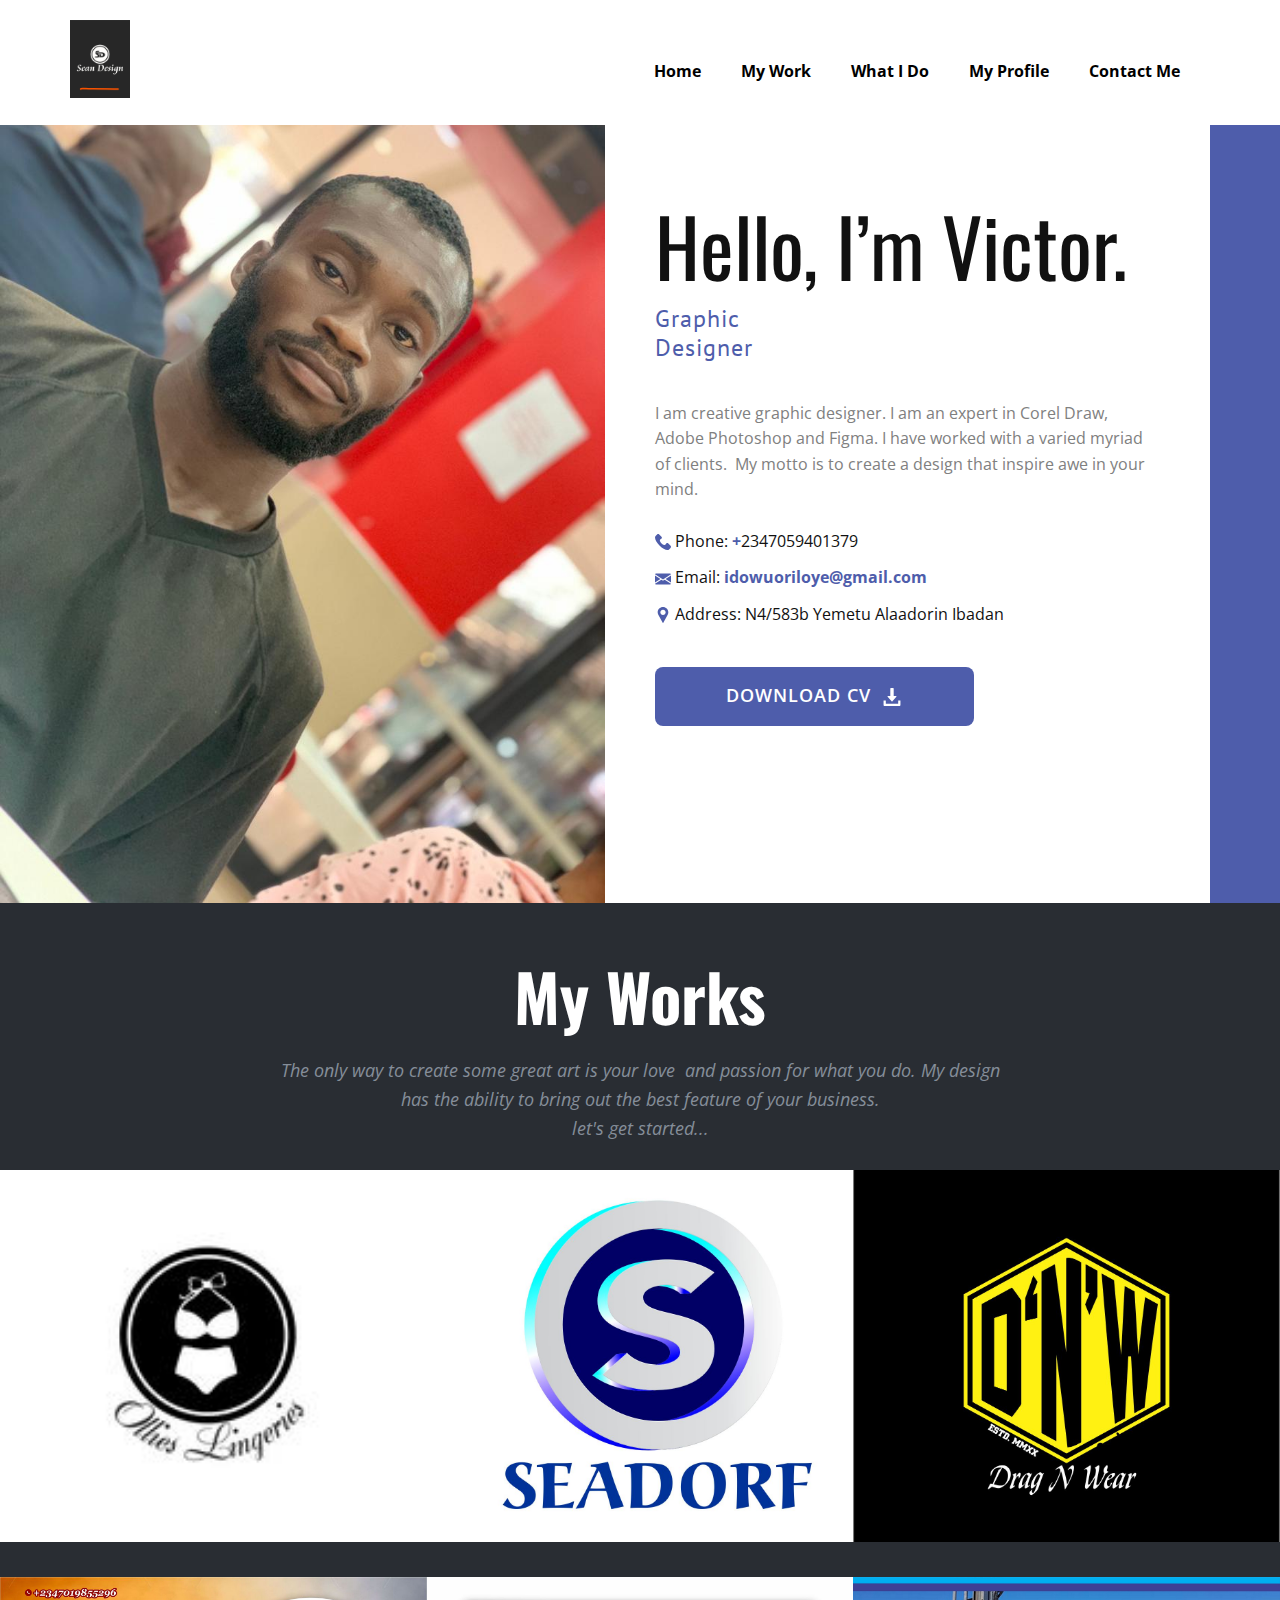
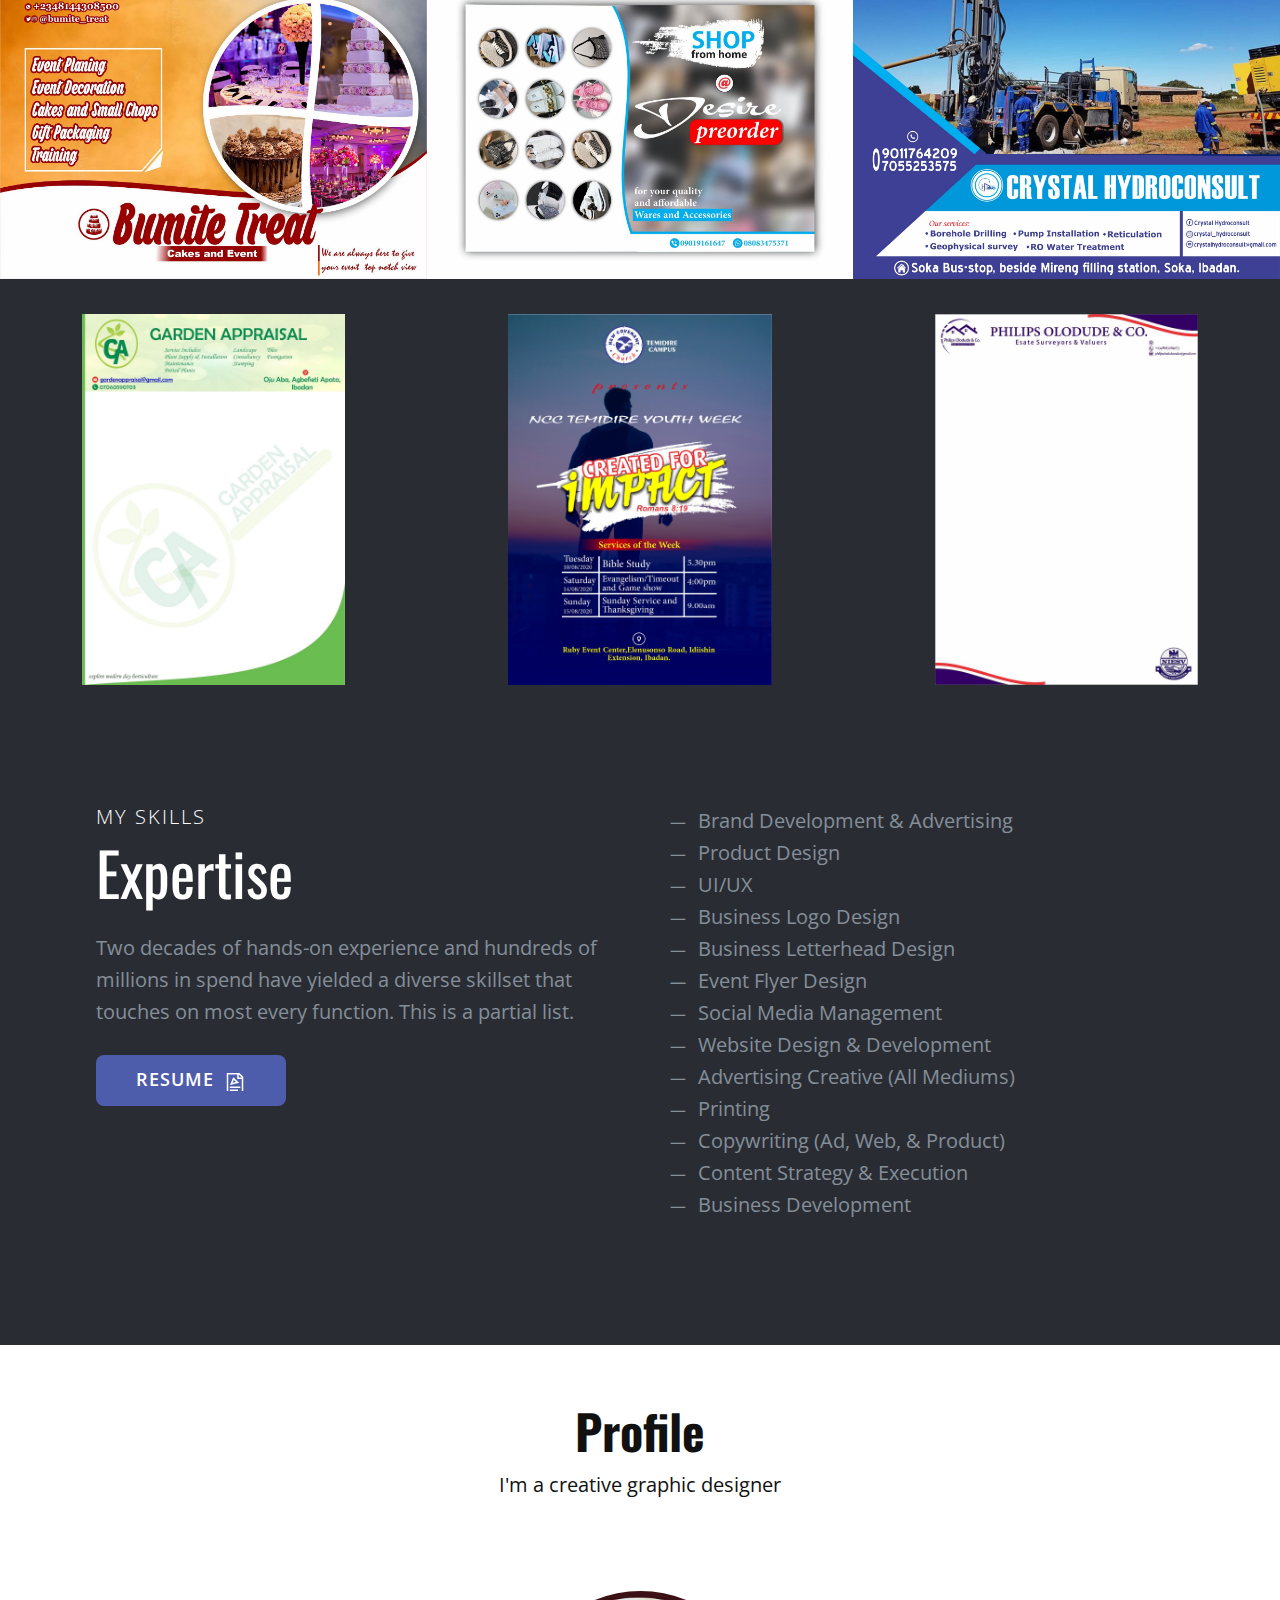
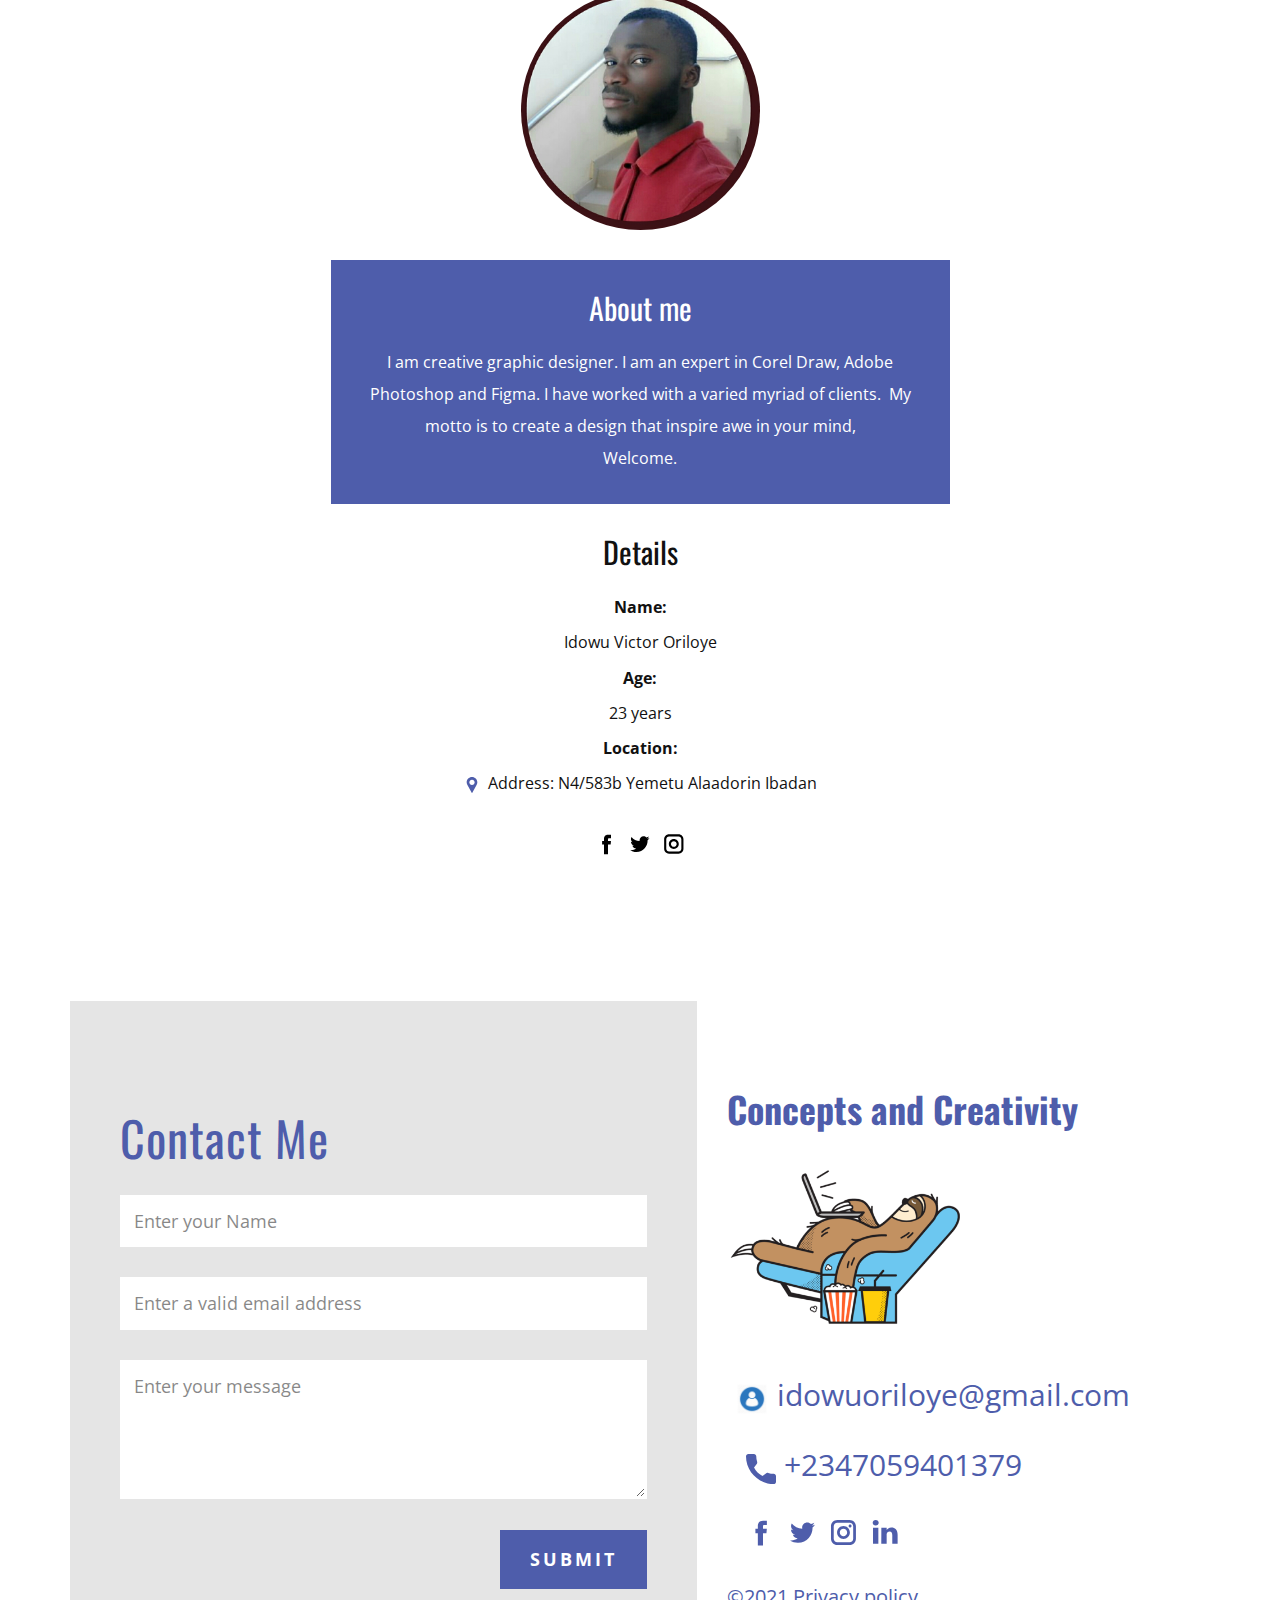
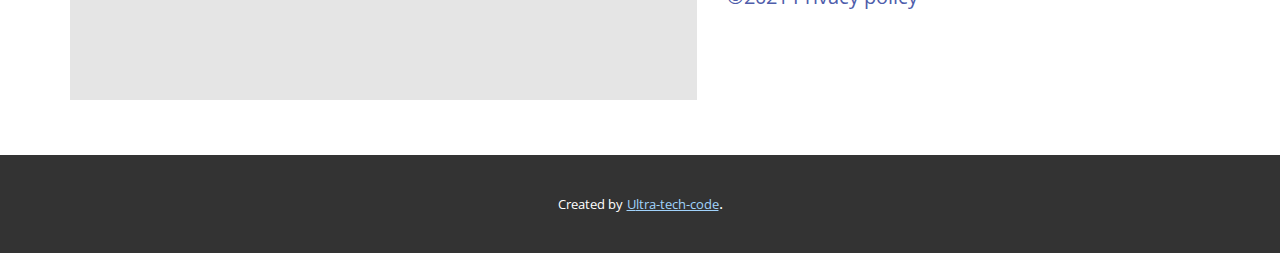
<file: index.html>
<!DOCTYPE html>
<html style="font-size: 16px;">
  <head>
    <meta name="viewport" content="width=device-width, initial-scale=1.0">
    <meta charset="utf-8">
    <meta name="keywords" content="Hello, I’m Victor., Design and Website&nbsp;Development, Logo, Flyer, Product Design, UI/UX, Digital marketing., Follow us @Seandesign, Contact Me @+2347059401379">
    <meta name="description" content="">
    <meta name="page_type" content="np-template-header-footer-from-plugin">
    <title>SeanDesign</title>
    <link rel="stylesheet" href="nicepage.css" media="screen">
<link rel="stylesheet" href="SeanDesign.css" media="screen">
    <script class="u-script" type="text/javascript" src="jquery.js" defer=""></script>
    <script class="u-script" type="text/javascript" src="nicepage.js" defer=""></script>
    <meta name="generator" content="Nicepage 3.20.4, nicepage.com">
    
    <link id="u-theme-google-font" rel="stylesheet" href="https://fonts.googleapis.com/css?family=Oswald:200,300,400,500,600,700|Open+Sans:300,300i,400,400i,600,600i,700,700i,800,800i">
    <link id="u-page-google-font" rel="stylesheet" href="https://fonts.googleapis.com/css?family=Oswald:200,300,400,500,600,700|PT+Sans:400,400i,700,700i|Oswald:200,300,400,500,600,700">
    
    
    
    
    
    
    <script type="application/ld+json">{
		"@context": "http://schema.org",
		"@type": "Organization",
		"name": "",
		"logo": "images/InkedmyLogo_LI.jpg"
}</script>
    <meta name="theme-color" content="#0063b1">
    <meta property="og:title" content="SeanDesign">
    <meta property="og:type" content="website">
  </head>
  <body data-home-page="SeanDesign.html" data-home-page-title="SeanDesign" class="u-body"><header class="u-clearfix u-header u-header" id="sec-61a4"><div class="u-clearfix u-sheet u-sheet-1">
        <nav class="u-menu u-menu-dropdown u-offcanvas u-menu-1">
          <div class="menu-collapse" style="font-size: 1rem; letter-spacing: 0px; font-weight: 700;">
            <a class="u-button-style u-custom-left-right-menu-spacing u-custom-padding-bottom u-custom-text-color u-custom-top-bottom-menu-spacing u-nav-link u-text-active-palette-1-base u-text-hover-palette-2-base" href="#">
              <svg><use xmlns:xlink="http://www.w3.org/1999/xlink" xlink:href="#menu-hamburger"></use></svg>
              <svg version="1.1" xmlns="http://www.w3.org/2000/svg" xmlns:xlink="http://www.w3.org/1999/xlink"><defs><symbol id="menu-hamburger" viewBox="0 0 16 16" style="width: 16px; height: 16px;"><rect y="1" width="16" height="2"></rect><rect y="7" width="16" height="2"></rect><rect y="13" width="16" height="2"></rect>
</symbol>
</defs></svg>
            </a>
          </div>
          <div class="u-custom-menu u-nav-container">
            <ul class="u-nav u-spacing-20 u-unstyled u-nav-1"><li class="u-nav-item"><a class="u-button-style u-nav-link u-text-active-palette-1-base u-text-black u-text-hover-palette-2-base" href="SeanDesign.html#sec-d430" data-page-id="266513462" style="padding: 10px;">Home</a>
</li><li class="u-nav-item"><a class="u-button-style u-nav-link u-text-active-palette-1-base u-text-black u-text-hover-palette-2-base" href="SeanDesign.html#carousel_a0f9" data-page-id="266513462" style="padding: 10px;">My Work</a>
</li><li class="u-nav-item"><a class="u-button-style u-nav-link u-text-active-palette-1-base u-text-black u-text-hover-palette-2-base" href="SeanDesign.html#carousel_fd7a" data-page-id="266513462" style="padding: 10px;">What I Do</a>
</li><li class="u-nav-item"><a class="u-button-style u-nav-link u-text-active-palette-1-base u-text-black u-text-hover-palette-2-base" href="SeanDesign.html#carousel_7b7c" data-page-id="266513462" style="padding: 10px;">My Profile</a>
</li><li class="u-nav-item"><a class="u-button-style u-nav-link u-text-active-palette-1-base u-text-black u-text-hover-palette-2-base" href="SeanDesign.html#carousel_a43d" data-page-id="266513462" style="padding: 10px;">Contact Me</a>
</li></ul>
          </div>
          <div class="u-custom-menu u-nav-container-collapse">
            <div class="u-black u-container-style u-inner-container-layout u-opacity u-opacity-95 u-sidenav">
              <div class="u-sidenav-overflow">
                <div class="u-menu-close"></div>
                <ul class="u-align-center u-nav u-popupmenu-items u-unstyled u-nav-2"><li class="u-nav-item"><a class="u-button-style u-nav-link" href="SeanDesign.html#sec-d430" data-page-id="266513462" style="padding: 10px;">Home</a>
</li><li class="u-nav-item"><a class="u-button-style u-nav-link" href="SeanDesign.html#carousel_a0f9" data-page-id="266513462" style="padding: 10px;">My Work</a>
</li><li class="u-nav-item"><a class="u-button-style u-nav-link" href="SeanDesign.html#carousel_fd7a" data-page-id="266513462" style="padding: 10px;">What I Do</a>
</li><li class="u-nav-item"><a class="u-button-style u-nav-link" href="SeanDesign.html#carousel_7b7c" data-page-id="266513462" style="padding: 10px;">My Profile</a>
</li><li class="u-nav-item"><a class="u-button-style u-nav-link" href="SeanDesign.html#carousel_a43d" data-page-id="266513462" style="padding: 10px;">Contact Me</a>
</li></ul>
              </div>
            </div>
            <div class="u-black u-menu-overlay u-opacity u-opacity-70"></div>
          </div>
        </nav>
        <a href="SeanDesign.html#sec-d430" data-page-id="266513462" class="u-image u-image-round u-logo u-image-1" data-image-width="2554" data-image-height="3301" title="Home">
          <img src="images/InkedmyLogo_LI.jpg" class="u-logo-image u-logo-image-1" data-image-width="77.9752">
        </a>
      </div></header> 
    <section class="u-align-center u-clearfix u-palette-4-base u-section-1" id="sec-d430">
      <div class="u-clearfix u-gutter-0 u-layout-wrap u-layout-wrap-1">
        <div class="u-gutter-0 u-layout">
          <div class="u-layout-row">
            <div class="u-container-style u-image u-layout-cell u-size-30 u-image-1" data-image-width="810" data-image-height="1080">
              <div class="u-container-layout u-valign-bottom u-container-layout-1"></div>
            </div>
            <div class="u-align-left u-container-style u-layout-cell u-shape-rectangle u-size-30 u-white u-layout-cell-2">
              <div class="u-container-layout u-container-layout-2">
                <h1 class="u-custom-font u-font-oswald u-text u-text-1">Hello, I’m Victor.</h1>
                <h6 class="u-custom-font u-font-pt-sans u-text u-text-palette-4-base u-text-2">Graphic Designer</h6>
                <p class="u-text u-text-grey-50 u-text-3"> I am creative graphic designer. I am&nbsp;an expert in Corel Draw, Adobe Photoshop and Figma. I have worked with a varied myriad of clients.&nbsp; My motto is to create a design that inspire awe in your mind.</p>
                <p class="u-text u-text-4"><span class="u-icon u-text-palette-4-base u-icon-1"><svg class="u-svg-content" viewBox="0 0 513.64 513.64" x="0px" y="0px" style="width: 1em; height: 1em;"><g><g><path d="M499.66,376.96l-71.68-71.68c-25.6-25.6-69.12-15.359-79.36,17.92c-7.68,23.041-33.28,35.841-56.32,30.72    c-51.2-12.8-120.32-79.36-133.12-133.12c-7.68-23.041,7.68-48.641,30.72-56.32c33.28-10.24,43.52-53.76,17.92-79.36l-71.68-71.68    c-20.48-17.92-51.2-17.92-69.12,0l-48.64,48.64c-48.64,51.2,5.12,186.88,125.44,307.2c120.32,120.32,256,176.641,307.2,125.44    l48.64-48.64C517.581,425.6,517.581,394.88,499.66,376.96z"></path>
</g>
</g></svg><img></span>&nbsp;Phone: <a href="tel:+123456789" class="u-active-none u-border-none u-btn u-button-link u-button-style u-hover-none u-none u-text-palette-4-base u-btn-1">+</a>2347059401379
                </p>
                <p class="u-text u-text-5"><span class="u-icon u-text-palette-4-base u-icon-2"><svg class="u-svg-content" viewBox="0 0 512 512" x="0px" y="0px" style="width: 1em; height: 1em;"><g><g><polygon points="339.392,258.624 512,367.744 512,144.896   "></polygon>
</g>
</g><g><g><polygon points="0,144.896 0,367.744 172.608,258.624   "></polygon>
</g>
</g><g><g><path d="M480,80H32C16.032,80,3.36,91.904,0.96,107.232L256,275.264l255.04-168.032C508.64,91.904,495.968,80,480,80z"></path>
</g>
</g><g><g><path d="M310.08,277.952l-45.28,29.824c-2.688,1.76-5.728,2.624-8.8,2.624c-3.072,0-6.112-0.864-8.8-2.624l-45.28-29.856    L1.024,404.992C3.488,420.192,16.096,432,32,432h448c15.904,0,28.512-11.808,30.976-27.008L310.08,277.952z"></path>
</g>
</g></svg><img></span>&nbsp;Email: <a href="mailto:info@youremailidhere.com" class="u-active-none u-border-none u-btn u-button-link u-button-style u-hover-none u-none u-text-palette-4-base u-btn-2">idowuoriloye@gmail.com<br>
                  </a>
                </p>
                <p class="u-text u-text-6"><span class="u-icon u-text-palette-4-base u-icon-3"><svg class="u-svg-content" viewBox="0 0 512 512" x="0px" y="0px" style="width: 1em; height: 1em;"><g><g><path d="M256,0C161.896,0,85.333,76.563,85.333,170.667c0,28.25,7.063,56.26,20.49,81.104L246.667,506.5    c1.875,3.396,5.448,5.5,9.333,5.5s7.458-2.104,9.333-5.5l140.896-254.813c13.375-24.76,20.438-52.771,20.438-81.021    C426.667,76.563,350.104,0,256,0z M256,256c-47.052,0-85.333-38.281-85.333-85.333c0-47.052,38.281-85.333,85.333-85.333    s85.333,38.281,85.333,85.333C341.333,217.719,303.052,256,256,256z"></path>
</g>
</g></svg><img></span>&nbsp;Address: N4/583b Yemetu Alaadorin Ibadan
                </p>
                <p class="u-text u-text-7"></p>
                <a href="#" class="u-active-palette-4-light-1 u-border-none u-btn u-btn-round u-button-style u-hover-palette-4-light-1 u-palette-4-base u-radius-8 u-text-active-white u-text-body-alt-color u-text-hover-white u-btn-3">Download cv&nbsp;&nbsp;<span class="u-icon u-icon-4"><svg class="u-svg-content" viewBox="0 0 512 512" x="0px" y="0px" style="width: 1em; height: 1em;"><g><g><path d="M382.56,233.376C379.968,227.648,374.272,224,368,224h-64V16c0-8.832-7.168-16-16-16h-64c-8.832,0-16,7.168-16,16v208h-64    c-6.272,0-11.968,3.68-14.56,9.376c-2.624,5.728-1.6,12.416,2.528,17.152l112,128c3.04,3.488,7.424,5.472,12.032,5.472    c4.608,0,8.992-2.016,12.032-5.472l112-128C384.192,245.824,385.152,239.104,382.56,233.376z"></path>
</g>
</g><g><g><path d="M432,352v96H80v-96H16v128c0,17.696,14.336,32,32,32h416c17.696,0,32-14.304,32-32V352H432z"></path>
</g>
</g></svg><img></span>
                </a>
              </div>
            </div>
          </div>
        </div>
      </div>
    </section>
    <section class="u-align-center u-clearfix u-palette-5-dark-3 u-section-2" id="carousel_a0f9">
      <h1 class="u-custom-font u-font-oswald u-text u-text-default u-text-1"><b>My Works</b>
      </h1>
      <p class="u-text u-text-palette-5-dark-1 u-text-2">The only way to create some great art is your love&nbsp; and passion for what you do. My design has the ability to bring out the best feature of your business.<br>let's get started...
      </p>
      <div class="u-expanded-width u-gallery u-layout-grid u-lightbox u-show-text-on-hover u-gallery-1">
        <div class="u-gallery-inner u-gallery-inner-1">
          <div class="u-effect-fade u-gallery-item">
            <div class="u-back-slide" data-image-width="2550" data-image-height="3300">
              <img class="u-back-image u-expanded u-back-image-1" src="images/ollieslingeries2.jpg" alt="LOGO">
            </div>
            <div class="u-over-slide u-shading u-valign-middle u-over-slide-1">
              <h3 class="u-gallery-heading" style="text-transform: uppercase;">LOGO</h3>
              <p class="u-gallery-text"></p>
            </div>
          </div>
          <div class="u-effect-fade u-gallery-item">
            <div class="u-back-slide" data-image-width="1242" data-image-height="1750">
              <img class="u-back-image u-expanded u-back-image-2" src="images/Seadorf.jpg" alt="LOGO">
            </div>
            <div class="u-over-slide u-shading u-valign-middle u-over-slide-2">
              <h3 class="u-gallery-heading" style="text-transform: uppercase;">LOGO</h3>
              <p class="u-gallery-text"></p>
            </div>
          </div>
          <div class="u-effect-fade u-gallery-item">
            <div class="u-back-slide" data-image-width="1244" data-image-height="1752">
              <img class="u-back-image u-expanded u-back-image-3" src="images/dragnwear1.jpg" alt="Logo">
            </div>
            <div class="u-over-slide u-shading u-valign-middle u-over-slide-3">
              <h3 class="u-gallery-heading" style="text-transform: uppercase;">Logo</h3>
              <p class="u-gallery-text"></p>
            </div>
          </div>
          <div class="u-effect-fade u-gallery-item">
            <div class="u-back-slide" data-image-width="1600" data-image-height="1131">
              <img class="u-back-image u-expanded u-image-contain" src="images/BUMITETREAT.jpg" alt="Business flyer">
            </div>
            <div class="u-over-slide u-shading u-valign-middle u-over-slide-4">
              <h3 class="u-gallery-heading" style="text-transform: uppercase;">Business flyer</h3>
              <p class="u-gallery-text"></p>
            </div>
          </div>
          <div class="u-effect-fade u-gallery-item">
            <div class="u-back-slide" data-image-width="1600" data-image-height="1132">
              <img class="u-back-image u-expanded u-image-contain" src="images/desirepreorderII.jpg" alt="Business flyer">
            </div>
            <div class="u-over-slide u-shading u-valign-middle u-over-slide-5">
              <h3 class="u-gallery-heading" style="text-transform: uppercase;">Business flyer</h3>
              <p class="u-gallery-text"></p>
            </div>
          </div>
          <div class="u-effect-fade u-gallery-item">
            <div class="u-back-slide" data-image-width="1600" data-image-height="1132">
              <img class="u-back-image u-expanded u-image-contain" src="images/crystalbilldesign.jpg" alt="Business card">
            </div>
            <div class="u-over-slide u-shading u-valign-middle u-over-slide-6">
              <h3 class="u-gallery-heading" style="text-transform: uppercase;">Business card</h3>
              <p class="u-gallery-text"></p>
            </div>
          </div>
          <div class="u-effect-fade u-gallery-item">
            <div class="u-back-slide" data-image-width="1132" data-image-height="1600">
              <img class="u-back-image u-expanded u-image-contain" src="images/gardenappraisalletterhead.jpg" alt="BUSINESS LETTERHEAD">
            </div>
            <div class="u-over-slide u-shading u-valign-middle u-over-slide-7">
              <h3 class="u-gallery-heading" style="text-transform: uppercase;">BUSINESS LETTERHEAD</h3>
              <p class="u-gallery-text"></p>
            </div>
          </div>
          <div class="u-effect-fade u-gallery-item">
            <div class="u-back-slide" data-image-width="1135" data-image-height="1600">
              <img class="u-back-image u-expanded u-image-contain u-back-image-8" src="images/YOUTHWEEK.jpg" alt="EVENT FLYER">
            </div>
            <div class="u-over-slide u-shading u-valign-middle u-over-slide-8">
              <h3 class="u-gallery-heading" style="text-transform: uppercase;">EVENT FLYER</h3>
              <p class="u-gallery-text"></p>
            </div>
          </div>
          <div class="u-effect-fade u-gallery-item u-hidden-md">
            <div class="u-back-slide" data-image-width="1132" data-image-height="1600">
              <img class="u-back-image u-expanded u-image-contain" src="images/philipsLHrebrand.jpg" alt="BUSINESS LETTERHEAD">
            </div>
            <div class="u-over-slide u-shading u-valign-middle u-over-slide-9">
              <h3 class="u-gallery-heading" style="text-transform: uppercase;">BUSINESS LETTERHEAD</h3>
              <p class="u-gallery-text"></p>
            </div>
          </div>
        </div>
      </div>
    </section>
    <section class="u-clearfix u-palette-5-dark-3 u-section-3" id="carousel_fd7a">
      <div class="u-clearfix u-sheet u-valign-middle u-sheet-1">
        <div class="u-clearfix u-expanded-width u-layout-wrap u-layout-wrap-1">
          <div class="u-gutter-0 u-layout">
            <div class="u-layout-row">
              <div class="u-container-style u-layout-cell u-size-30 u-layout-cell-1">
                <div class="u-container-layout u-valign-top u-container-layout-1">
                  <h5 class="u-align-left u-custom-font u-text u-text-default u-text-font u-text-1">my skills</h5>
                  <h1 class="u-text u-text-default u-text-2">Expertise</h1>
                  <p class="u-align-left u-text u-text-palette-5-dark-1 u-text-3">Two decades of hands-on experience and hundreds of millions in spend have yielded a diverse skillset that touches on most every function. This is a partial list.</p>
                  <a href="#" class="u-active-palette-4-light-1 u-btn u-btn-round u-button-style u-hover-palette-4-light-1 u-palette-4-base u-radius-8 u-text-active-white u-text-body-alt-color u-text-hover-white u-btn-1">resume&nbsp;&nbsp;<span class="u-icon u-icon-1"><svg class="u-svg-content" viewBox="-16 0 384 384" style="width: 1em; height: 1em;"><path d="m256 0h-256v384h32v-352h192v96h96v256h32v-302.625l-81.375-81.375zm64 96h-64v-64h1.375l62.625 62.625zm0 0"></path><path d="m68.808594 254.832031 196.457031-46.222656-127.121094-115.554687zm129.933594-63.441406-75.542969 17.777344 26.664062-62.214844zm0 0"></path><path d="m64 288h224v32h-224zm0 0"></path><path d="m64 352h176v32h-176zm0 0"></path></svg><img></span>
                  </a>
                </div>
              </div>
              <div class="u-container-style u-layout-cell u-size-30 u-layout-cell-2">
                <div class="u-container-layout u-valign-top u-container-layout-2">
                  <ul class="u-align-left u-custom-list u-text u-text-palette-5-dark-1 u-text-4">
                    <li>
                      <div class="u-list-icon">
                        <div xmlns="http://www.w3.org/2000/svg" xmlns:xlink="http://www.w3.org/1999/xlink" version="1.1" xml:space="preserve" class="u-svg-content">—</div>
                      </div>Brand Development &amp; Advertising 
                    </li>
                    <li>
                      <div class="u-list-icon">
                        <div xmlns="http://www.w3.org/2000/svg" xmlns:xlink="http://www.w3.org/1999/xlink" version="1.1" xml:space="preserve" class="u-svg-content">—</div>
                      </div>Product Design
                    </li>
                    <li>
                      <div class="u-list-icon">
                        <div xmlns="http://www.w3.org/2000/svg" xmlns:xlink="http://www.w3.org/1999/xlink" version="1.1" xml:space="preserve" class="u-svg-content">—</div>
                      </div>UI/UX
                    </li>
                    <li>
                      <div class="u-list-icon">
                        <div xmlns="http://www.w3.org/2000/svg" xmlns:xlink="http://www.w3.org/1999/xlink" version="1.1" xml:space="preserve" class="u-svg-content">—</div>
                      </div> Business Logo Design
                    </li>
                    <li>
                      <div class="u-list-icon">
                        <div xmlns="http://www.w3.org/2000/svg" xmlns:xlink="http://www.w3.org/1999/xlink" version="1.1" xml:space="preserve" class="u-svg-content">—</div>
                      </div> Business Letterhead Design
                    </li>
                    <li>
                      <div class="u-list-icon">
                        <div xmlns="http://www.w3.org/2000/svg" xmlns:xlink="http://www.w3.org/1999/xlink" version="1.1" xml:space="preserve" class="u-svg-content">—</div>
                      </div>
                    </li>
                    <li>
                      <div class="u-list-icon">
                        <div xmlns="http://www.w3.org/2000/svg" xmlns:xlink="http://www.w3.org/1999/xlink" version="1.1" xml:space="preserve" class="u-svg-content">—</div>
                      </div>Event Flyer Design
                    </li>
                    <li>
                      <div class="u-list-icon">
                        <div xmlns="http://www.w3.org/2000/svg" xmlns:xlink="http://www.w3.org/1999/xlink" version="1.1" xml:space="preserve" class="u-svg-content">—</div>
                      </div>Social Media Management
                    </li>
                    <li>
                      <div class="u-list-icon">
                        <div xmlns="http://www.w3.org/2000/svg" xmlns:xlink="http://www.w3.org/1999/xlink" version="1.1" xml:space="preserve" class="u-svg-content">—</div>
                      </div>Website Design &amp; Development<br>
                    </li>
                    <li>
                      <div class="u-list-icon">
                        <div xmlns="http://www.w3.org/2000/svg" xmlns:xlink="http://www.w3.org/1999/xlink" version="1.1" xml:space="preserve" class="u-svg-content">—</div>
                      </div>Advertising Creative (All Mediums)
                    </li>
                    <li>
                      <div class="u-list-icon">
                        <div xmlns="http://www.w3.org/2000/svg" xmlns:xlink="http://www.w3.org/1999/xlink" version="1.1" xml:space="preserve" class="u-svg-content">—</div>
                      </div>Printing
                    </li>
                    <li>
                      <div class="u-list-icon">
                        <div xmlns="http://www.w3.org/2000/svg" xmlns:xlink="http://www.w3.org/1999/xlink" version="1.1" xml:space="preserve" class="u-svg-content">—</div>
                      </div>Copywriting (Ad, Web, &amp; Product)
                    </li>
                    <li>
                      <div class="u-list-icon">
                        <div xmlns="http://www.w3.org/2000/svg" xmlns:xlink="http://www.w3.org/1999/xlink" version="1.1" xml:space="preserve" class="u-svg-content">—</div>
                      </div>Content Strategy &amp; Execution
                    </li>
                    <li>
                      <div class="u-list-icon">
                        <div xmlns="http://www.w3.org/2000/svg" xmlns:xlink="http://www.w3.org/1999/xlink" version="1.1" xml:space="preserve" class="u-svg-content">—</div>
                      </div>Business Development<br>
                    </li>
                  </ul>
                </div>
              </div>
            </div>
          </div>
        </div>
      </div>
    </section>
    <section class="u-align-center u-clearfix u-white u-section-4" id="carousel_7b7c">
      <div class="u-clearfix u-sheet u-valign-middle u-sheet-1">
        <h1 class="u-text u-text-1">Profile</h1>
        <p class="u-large-text u-text u-text-variant u-text-2">I'm a creative graphic designer</p>
        <div class="u-clearfix u-layout-wrap u-layout-wrap-1">
          <div class="u-gutter-0 u-layout">
            <div class="u-layout-col">
              <div class="u-align-center u-container-style u-layout-cell u-size-20 u-layout-cell-1">
                <div class="u-container-layout u-valign-middle u-container-layout-1">
                  <div alt="" class="u-image u-image-circle u-image-1" data-image-width="709" data-image-height="846"></div>
                </div>
              </div>
              <div class="u-align-center u-container-style u-layout-cell u-palette-4-base u-size-20 u-layout-cell-2">
                <div class="u-container-layout u-container-layout-2">
                  <h3 class="u-text u-text-default u-text-3">About me</h3>
                  <p class="u-text u-text-4">I am creative graphic designer. I am&nbsp;an expert in Corel Draw, Adobe Photoshop and Figma. I have worked with a varied myriad of clients.&nbsp; My motto is to create a design that inspire awe in your mind, <br> Welcome.</p>
                </div>
              </div>
              <div class="u-align-center u-container-style u-layout-cell u-size-20 u-layout-cell-3">
                <div class="u-container-layout u-container-layout-3">
                  <h3 class="u-text u-text-default u-text-5">Details</h3>
                  <p class="u-text u-text-6">
                    <span style="font-weight: 700;">Name: </span>
                    <br>Idowu Victor Oriloye<br>
                    <span style="font-weight: 700;">Age: </span>
                    <br>23 years <span style="font-weight: 700;">
                      <br>Location: 
                    </span>
                    <br><span class="u-icon u-text-palette-4-base"><svg class="u-svg-content" viewBox="0 0 512 512" x="0px" y="0px"><g><g><path d="M256,0C161.896,0,85.333,76.563,85.333,170.667c0,28.25,7.063,56.26,20.49,81.104L246.667,506.5    c1.875,3.396,5.448,5.5,9.333,5.5s7.458-2.104,9.333-5.5l140.896-254.813c13.375-24.76,20.438-52.771,20.438-81.021    C426.667,76.563,350.104,0,256,0z M256,256c-47.052,0-85.333-38.281-85.333-85.333c0-47.052,38.281-85.333,85.333-85.333    s85.333,38.281,85.333,85.333C341.333,217.719,303.052,256,256,256z"></path>
</g>
</g></svg><img></span> &nbsp;Address: N4/583b Yemetu Alaadorin Ibadan
                  </p>
                  <div class="u-social-icons u-spacing-10 u-social-icons-1">
                    <a class="u-social-url" title="facebook" target="_blank" href="https://facebook.com/idowuoriloye.58"><span class="u-icon u-icon-circle u-social-facebook u-social-icon u-text-black u-icon-2"><svg class="u-svg-link" preserveAspectRatio="xMidYMin slice" viewBox="0 0 112 112" style=""><use xmlns:xlink="http://www.w3.org/1999/xlink" xlink:href="#svg-bc6b"></use></svg><svg class="u-svg-content" viewBox="0 0 112 112" x="0" y="0" id="svg-bc6b"><path fill="currentColor" d="M75.5,28.8H65.4c-1.5,0-4,0.9-4,4.3v9.4h13.9l-1.5,15.8H61.4v45.1H42.8V58.3h-8.8V42.4h8.8V32.2
	c0-7.4,3.4-18.8,18.8-18.8h13.8v15.4H75.5z"></path></svg></span>
                    </a>
                    <a class="u-social-url" title="twitter" target="_blank" href="https://twitter.com/seanvikson"><span class="u-icon u-icon-circle u-social-icon u-social-twitter u-text-black u-icon-3"><svg class="u-svg-link" preserveAspectRatio="xMidYMin slice" viewBox="0 0 112 112" style=""><use xmlns:xlink="http://www.w3.org/1999/xlink" xlink:href="#svg-ed97"></use></svg><svg class="u-svg-content" viewBox="0 0 112 112" x="0" y="0" id="svg-ed97"><path fill="currentColor" d="M92.2,38.2c0,0.8,0,1.6,0,2.3c0,24.3-18.6,52.4-52.6,52.4c-10.6,0.1-20.2-2.9-28.5-8.2
	c1.4,0.2,2.9,0.2,4.4,0.2c8.7,0,16.7-2.9,23-7.9c-8.1-0.2-14.9-5.5-17.3-12.8c1.1,0.2,2.4,0.2,3.4,0.2c1.6,0,3.3-0.2,4.8-0.7
	c-8.4-1.6-14.9-9.2-14.9-18c0-0.2,0-0.2,0-0.2c2.5,1.4,5.4,2.2,8.4,2.3c-5-3.3-8.3-8.9-8.3-15.4c0-3.4,1-6.5,2.5-9.2
	c9.1,11.1,22.7,18.5,38,19.2c-0.2-1.4-0.4-2.8-0.4-4.3c0.1-10,8.3-18.2,18.5-18.2c5.4,0,10.1,2.2,13.5,5.7c4.3-0.8,8.1-2.3,11.7-4.5
	c-1.4,4.3-4.3,7.9-8.1,10.1c3.7-0.4,7.3-1.4,10.6-2.9C98.9,32.3,95.7,35.5,92.2,38.2z"></path></svg></span>
                    </a>
                    <a class="u-social-url" title="instagram" target="_blank" href="https://www.instagram.com/seanDesign"><span class="u-icon u-icon-circle u-social-icon u-social-instagram u-text-black u-icon-4"><svg class="u-svg-link" preserveAspectRatio="xMidYMin slice" viewBox="0 0 112 112" style=""><use xmlns:xlink="http://www.w3.org/1999/xlink" xlink:href="#svg-ea73"></use></svg><svg class="u-svg-content" viewBox="0 0 112 112" x="0" y="0" id="svg-ea73"><path fill="currentColor" d="M55.9,32.9c-12.8,0-23.2,10.4-23.2,23.2s10.4,23.2,23.2,23.2s23.2-10.4,23.2-23.2S68.7,32.9,55.9,32.9z
	 M55.9,69.4c-7.4,0-13.3-6-13.3-13.3c-0.1-7.4,6-13.3,13.3-13.3s13.3,6,13.3,13.3C69.3,63.5,63.3,69.4,55.9,69.4z"></path><path fill="#FFFFFF" d="M79.7,26.8c-3,0-5.4,2.5-5.4,5.4s2.5,5.4,5.4,5.4c3,0,5.4-2.5,5.4-5.4S82.7,26.8,79.7,26.8z"></path><path fill="currentColor" d="M78.2,11H33.5C21,11,10.8,21.3,10.8,33.7v44.7c0,12.6,10.2,22.8,22.7,22.8h44.7c12.6,0,22.7-10.2,22.7-22.7
	V33.7C100.8,21.1,90.6,11,78.2,11z M91,78.4c0,7.1-5.8,12.8-12.8,12.8H33.5c-7.1,0-12.8-5.8-12.8-12.8V33.7
	c0-7.1,5.8-12.8,12.8-12.8h44.7c7.1,0,12.8,5.8,12.8,12.8V78.4z"></path></svg></span>
                    </a>
                  </div>
                </div>
              </div>
            </div>
          </div>
        </div>
      </div>
    </section>
    <section class="u-clearfix u-expanded-width-xl u-white u-section-5" id="carousel_a43d">
      <div class="u-clearfix u-sheet u-valign-middle u-sheet-1">
        <div class="u-clearfix u-expanded-width u-gutter-0 u-layout-wrap u-layout-wrap-1">
          <div class="u-gutter-0 u-layout" style="">
            <div class="u-layout-row" style="">
              <div class="u-align-left u-container-style u-grey-10 u-layout-cell u-shape-rectangle u-size-33 u-layout-cell-1">
                <div class="u-container-layout u-valign-middle u-container-layout-1">
                  <h1 class="u-text u-text-default u-text-palette-4-base u-text-1">Contact Me</h1>
                  <div class="u-expanded-width u-form u-form-1">
                    <form action="https://formspree.io/f/mgerdakb" method="POST" class="u-clearfix u-form-custom-backend u-form-spacing-30 u-form-vertical u-inner-form" style="padding: 0px;" source="custom" name="form" redirect="true">
                      <div class="u-form-group u-form-name">
                        <label for="name-3b9a" class="u-form-control-hidden u-label" wfd-invisible="true">Name</label>
                        <input type="text" placeholder="Enter your Name" id="name-3b9a" name="name" class="u-border-2 u-border-white u-input u-input-rectangle u-white u-input-1" required="">
                      </div>
                      <div class="u-form-email u-form-group">
                        <label for="email-3b9a" class="u-form-control-hidden u-label" wfd-invisible="true">Email</label>
                        <input type="email" placeholder="Enter a valid email address" id="email-3b9a" name="email" class="u-border-2 u-border-white u-input u-input-rectangle u-white u-input-2" required="">
                      </div>
                      <div class="u-form-group u-form-message">
                        <label for="message-3b9a" class="u-form-control-hidden u-label" wfd-invisible="true">Message</label>
                        <textarea placeholder="Enter your message" rows="4" cols="50" id="message-3b9a" name="message" class="u-border-2 u-border-white u-input u-input-rectangle u-white u-input-3" required=""></textarea>
                      </div>
                      <div class="u-align-right u-form-group u-form-submit">
                        <a href="#" class="u-active-palette-4-light-1 u-border-none u-btn u-btn-submit u-button-style u-hover-palette-4-light-1 u-palette-4-base u-text-body-alt-color u-btn-1">Submit</a>
                        <input type="submit" value="submit" class="u-form-control-hidden" wfd-invisible="true">
                      </div>
                      <div class="u-form-send-message u-form-send-success" wfd-invisible="true">Thank you! Your message has been sent.</div>
                      <div class="u-form-send-error u-form-send-message" wfd-invisible="true">Unable to send your message. Please try again later.</div>
                      <input type="hidden" value="" name="recaptchaResponse" wfd-invisible="true">
                    </form>
                  </div>
                </div>
              </div>
              <div class="u-align-left u-container-style u-layout-cell u-shape-rectangle u-size-27 u-layout-cell-2">
                <div class="u-container-layout u-valign-middle u-container-layout-2">
                  <h2 class="u-text u-text-palette-4-base u-text-2">Concepts and Creativity</h2>
                  <img class="u-image u-image-default u-image-1" src="images/IMG_20210607_085509.jpg" alt="" data-image-width="420" data-image-height="420">
                  <p class="u-text u-text-palette-4-base u-text-3"><span class="u-file-icon u-icon u-spacing-10 u-white u-icon-1"><img src="images/profile-1506810-1278719.webp" alt=""></span>idowuoriloye@gmail.com
                  </p>
                  <a href="https://nicepage.com/k/membership-website-templates" class="u-active-none u-btn u-btn-rectangle u-button-style u-hover-none u-none u-text-palette-4-base u-btn-2"><span class="u-icon u-icon-2"><svg class="u-svg-content" viewBox="0 0 405.333 405.333" x="0px" y="0px" style="width: 1em; height: 1em;"><path d="M373.333,266.88c-25.003,0-49.493-3.904-72.704-11.563c-11.328-3.904-24.192-0.896-31.637,6.699l-46.016,34.752    c-52.8-28.181-86.592-61.952-114.389-114.368l33.813-44.928c8.512-8.512,11.563-20.971,7.915-32.64    C142.592,81.472,138.667,56.96,138.667,32c0-17.643-14.357-32-32-32H32C14.357,0,0,14.357,0,32    c0,205.845,167.488,373.333,373.333,373.333c17.643,0,32-14.357,32-32V298.88C405.333,281.237,390.976,266.88,373.333,266.88z"></path></svg><img></span>&nbsp;+2347059401379
                  </a>
                  <div class="u-align-left u-social-icons u-spacing-10 u-social-icons-1">
                    <a class="u-social-url" target="_blank" href="https://facebook.com/idowuoriloye.58" title="Facebook"><span class="u-icon u-icon-circle u-social-facebook u-social-icon u-text-palette-4-base u-icon-3"><svg class="u-svg-link" preserveAspectRatio="xMidYMin slice" viewBox="0 0 112 112" style=""><use xmlns:xlink="http://www.w3.org/1999/xlink" xlink:href="#svg-9fe7"></use></svg><svg class="u-svg-content" viewBox="0 0 112 112" x="0px" y="0px" id="svg-9fe7"><path d="M75.5,28.8H65.4c-1.5,0-4,0.9-4,4.3v9.4h13.9l-1.5,15.8H61.4v45.1H42.8V58.3h-8.8V42.4h8.8V32.2 c0-7.4,3.4-18.8,18.8-18.8h13.8v15.4H75.5z"></path></svg>
                    
                    
                  </span>
                    </a>
                    <a class="u-social-url" target="_blank" href="https://twitter.com/seanvikson" title="Twitter"><span class="u-icon u-icon-circle u-social-icon u-social-twitter u-text-palette-4-base u-icon-4"><svg class="u-svg-link" preserveAspectRatio="xMidYMin slice" viewBox="0 0 112 112" style=""><use xmlns:xlink="http://www.w3.org/1999/xlink" xlink:href="#svg-7d9b"></use></svg><svg class="u-svg-content" viewBox="0 0 112 112" x="0px" y="0px" id="svg-7d9b"><path d="M92.2,38.2c0,0.8,0,1.6,0,2.3c0,24.3-18.6,52.4-52.6,52.4c-10.6,0.1-20.2-2.9-28.5-8.2 c1.4,0.2,2.9,0.2,4.4,0.2c8.7,0,16.7-2.9,23-7.9c-8.1-0.2-14.9-5.5-17.3-12.8c1.1,0.2,2.4,0.2,3.4,0.2c1.6,0,3.3-0.2,4.8-0.7 c-8.4-1.6-14.9-9.2-14.9-18c0-0.2,0-0.2,0-0.2c2.5,1.4,5.4,2.2,8.4,2.3c-5-3.3-8.3-8.9-8.3-15.4c0-3.4,1-6.5,2.5-9.2 c9.1,11.1,22.7,18.5,38,19.2c-0.2-1.4-0.4-2.8-0.4-4.3c0.1-10,8.3-18.2,18.5-18.2c5.4,0,10.1,2.2,13.5,5.7c4.3-0.8,8.1-2.3,11.7-4.5 c-1.4,4.3-4.3,7.9-8.1,10.1c3.7-0.4,7.3-1.4,10.6-2.9C98.9,32.3,95.7,35.5,92.2,38.2z"></path></svg>
                    
                    
                  </span>
                    </a>
                    <a class="u-social-url" target="_blank" href="https://www.instagram.com/seanDesign" title="Instagram"><span class="u-icon u-icon-circle u-social-icon u-social-instagram u-text-palette-4-base u-icon-5"><svg class="u-svg-link" preserveAspectRatio="xMidYMin slice" viewBox="0 0 112 112" style=""><use xmlns:xlink="http://www.w3.org/1999/xlink" xlink:href="#svg-ba31"></use></svg><svg class="u-svg-content" viewBox="0 0 112 112" x="0px" y="0px" id="svg-ba31"><path d="M55.9,32.9c-12.8,0-23.2,10.4-23.2,23.2s10.4,23.2,23.2,23.2s23.2-10.4,23.2-23.2S68.7,32.9,55.9,32.9z M55.9,69.4c-7.4,0-13.3-6-13.3-13.3c-0.1-7.4,6-13.3,13.3-13.3s13.3,6,13.3,13.3C69.3,63.5,63.3,69.4,55.9,69.4z"></path><path d="M79.7,26.8c-3,0-5.4,2.5-5.4,5.4s2.5,5.4,5.4,5.4c3,0,5.4-2.5,5.4-5.4S82.7,26.8,79.7,26.8z"></path><path d="M78.2,11H33.5C21,11,10.8,21.3,10.8,33.7v44.7c0,12.6,10.2,22.8,22.7,22.8h44.7c12.6,0,22.7-10.2,22.7-22.7 V33.7C100.8,21.1,90.6,11,78.2,11z M91,78.4c0,7.1-5.8,12.8-12.8,12.8H33.5c-7.1,0-12.8-5.8-12.8-12.8V33.7 c0-7.1,5.8-12.8,12.8-12.8h44.7c7.1,0,12.8,5.8,12.8,12.8V78.4z"></path></svg>
                    
                    
                  </span>
                    </a>
                    <a class="u-social-url" target="_blank" href="https://linkedin.com/in/idowuvictor" title="linkedin"><span class="u-icon u-icon-circle u-social-icon u-social-linkedin u-text-palette-4-base u-icon-6"><svg class="u-svg-link" preserveAspectRatio="xMidYMin slice" viewBox="0 0 112 112" style=""><use xmlns:xlink="http://www.w3.org/1999/xlink" xlink:href="#svg-6658"></use></svg><svg class="u-svg-content" viewBox="0 0 112 112" x="0px" y="0px" id="svg-6658"><path d="M33.8,96.8H14.5v-58h19.3V96.8z M24.1,30.9L24.1,30.9c-6.6,0-10.8-4.5-10.8-10.1c0-5.8,4.3-10.1,10.9-10.1 S34.9,15,35.1,20.8C35.1,26.4,30.8,30.9,24.1,30.9z M103.3,96.8H84.1v-31c0-7.8-2.7-13.1-9.8-13.1c-5.3,0-8.5,3.6-9.9,7.1 c-0.6,1.3-0.6,3-0.6,4.8V97H44.5c0,0,0.3-52.6,0-58h19.3v8.2c2.6-3.9,7.2-9.6,17.4-9.6c12.7,0,22.2,8.4,22.2,26.1V96.8z"></path></svg>
                    
                    
                  </span>
                    </a>
                  </div>
                  <p class="u-text u-text-palette-4-base u-text-4">©2021 Privacy policy</p>
                </div>
              </div>
            </div>
          </div>
        </div>
      </div>
    </section>
    
    
    
    <section class="u-backlink u-clearfix u-grey-80">
      <p class="u-text">
        <span>Created by</span>
      </p>
      <a class="u-link" href="https://github.com/Ultra-tech-code" target="_blank">
        <span>Ultra-tech-code</span>
      </a>. 
    </section><span style="height: 64px; width: 64px; margin-left: 0px; margin-right: auto; margin-top: 0px; background-image: none; right: 20px; bottom: 20px; box-shadow: 2px 2px 8px 0 rgba(128,128,128,1);" class="u-back-to-top u-icon u-icon-circle u-opacity u-opacity-90 u-palette-1-base u-spacing-11" data-href="#">
        <svg class="u-svg-link" preserveAspectRatio="xMidYMin slice" viewBox="0 0 551.13 551.13"><use xmlns:xlink="http://www.w3.org/1999/xlink" xlink:href="#svg-1d98"></use></svg>
        <svg class="u-svg-content" enable-background="new 0 0 551.13 551.13" viewBox="0 0 551.13 551.13" xmlns="http://www.w3.org/2000/svg" id="svg-1d98"><path d="m275.565 189.451 223.897 223.897h51.668l-275.565-275.565-275.565 275.565h51.668z"></path></svg>
    </span>
  </body>
</html>
</file>
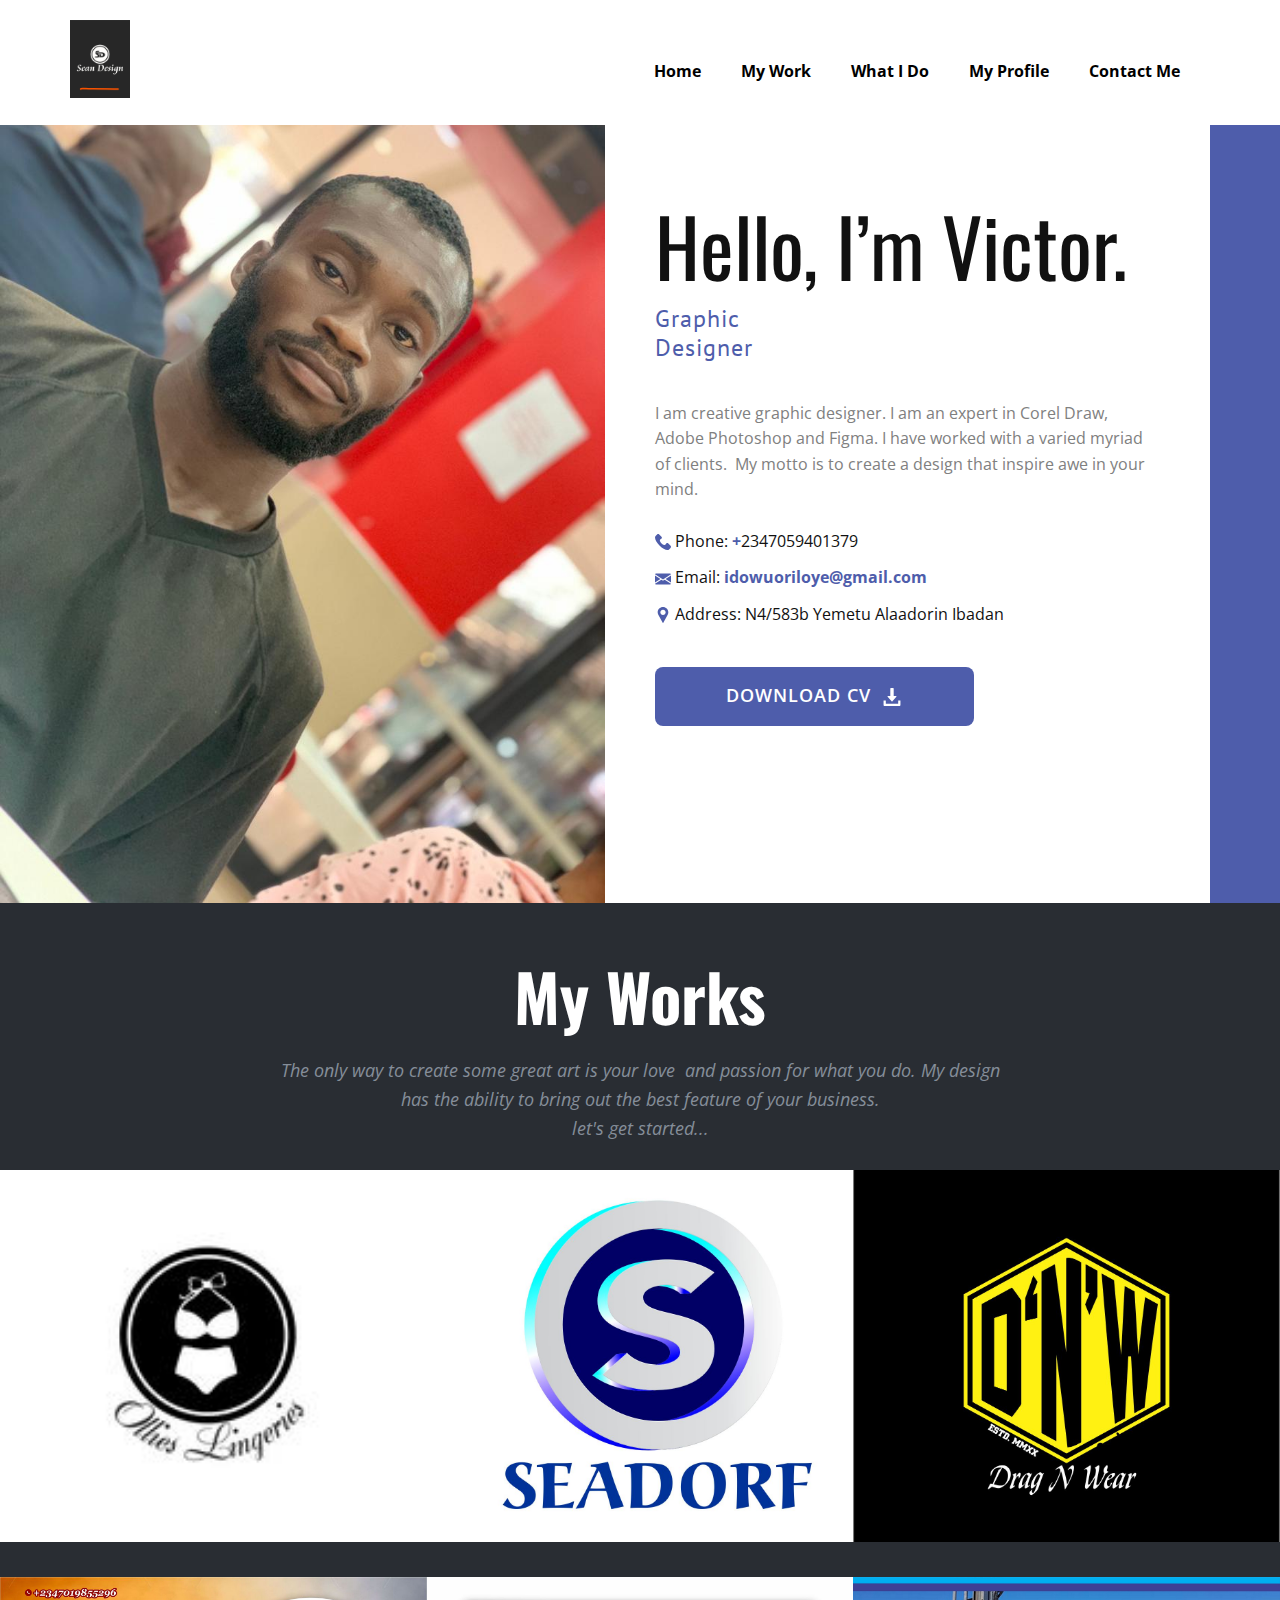
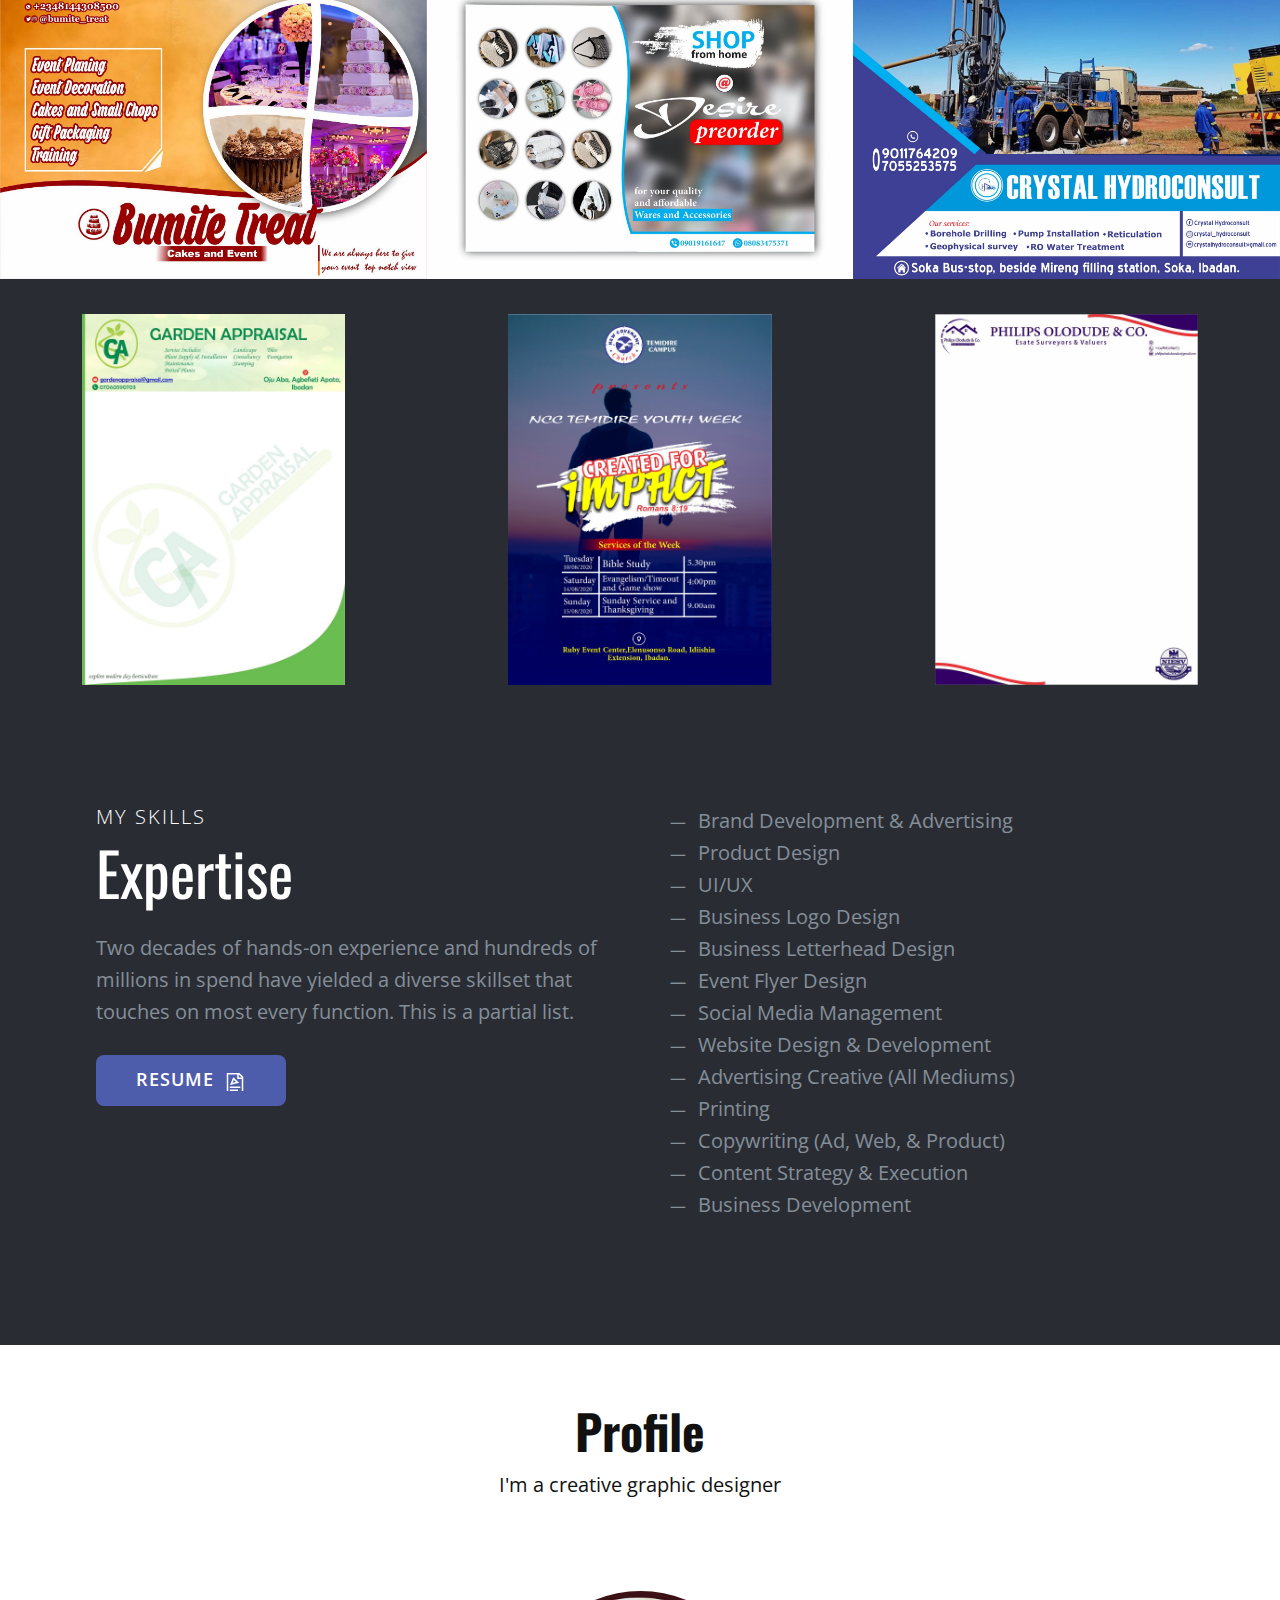
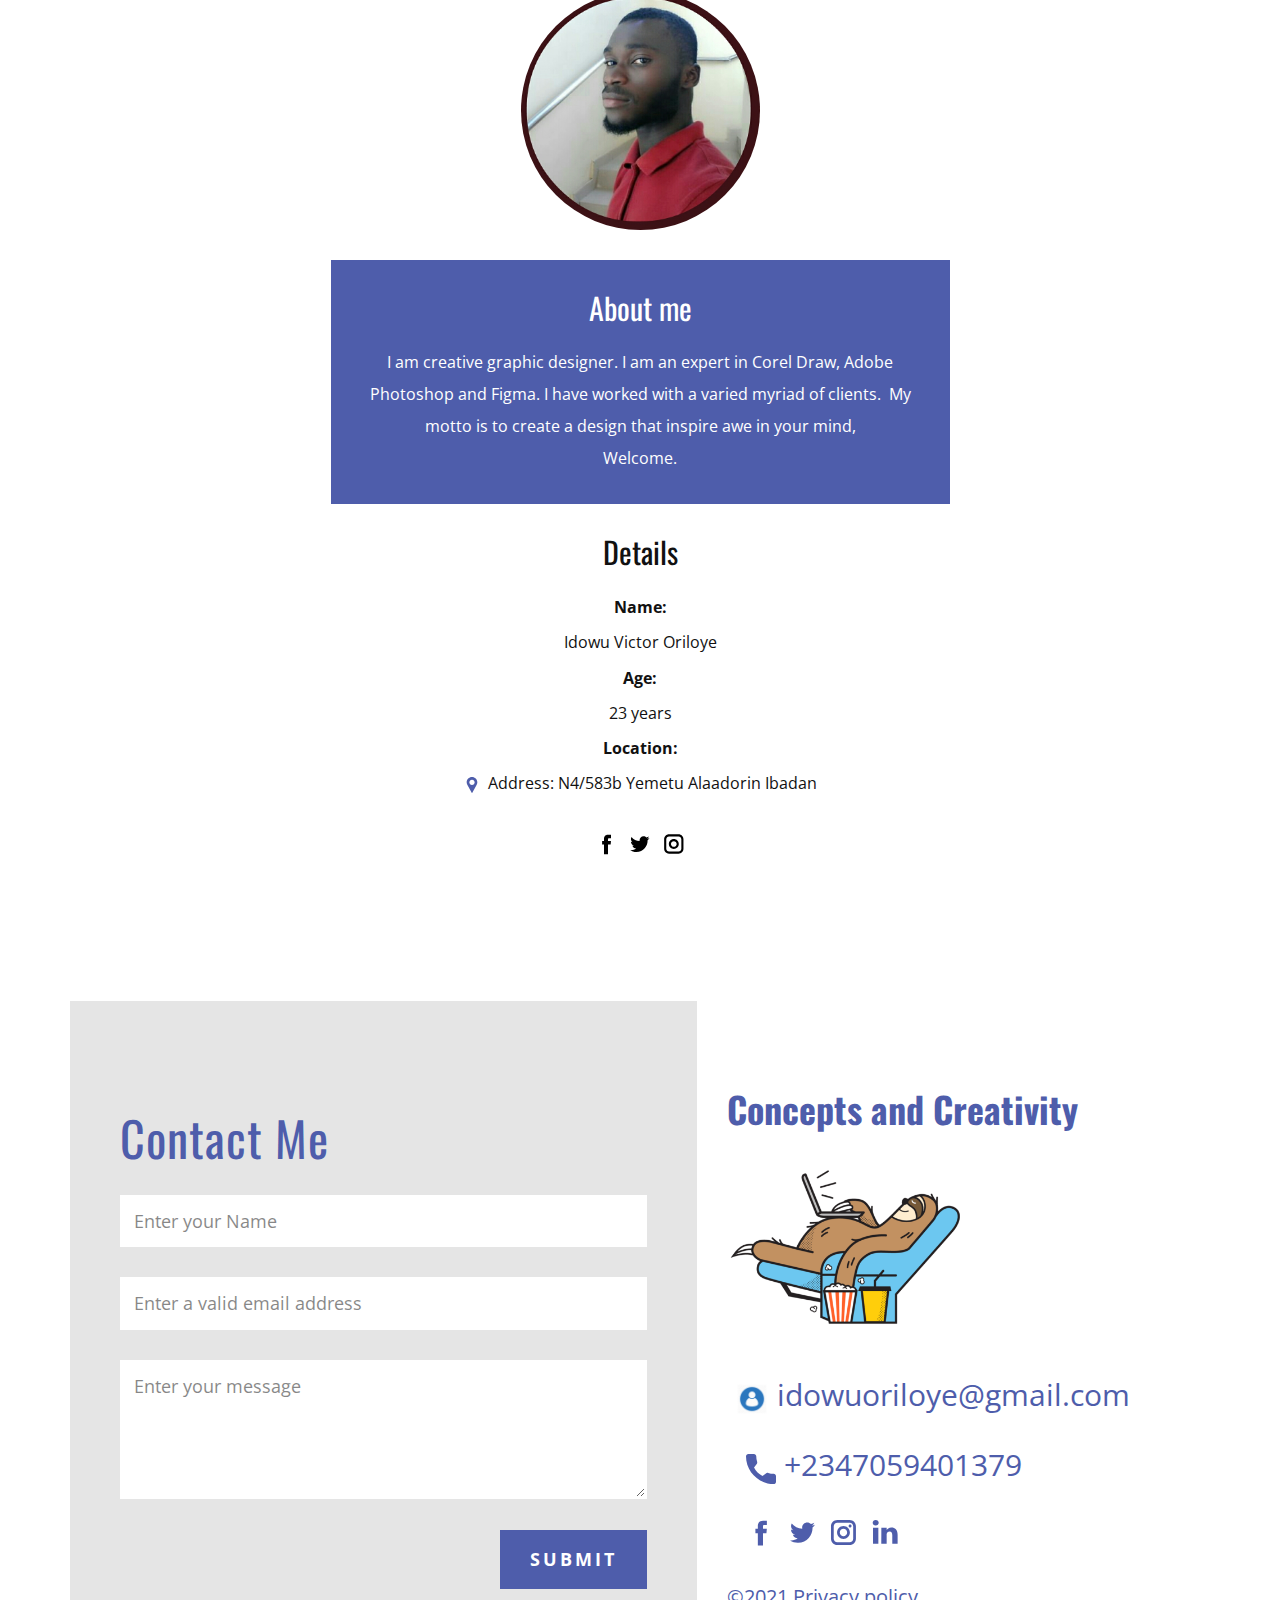
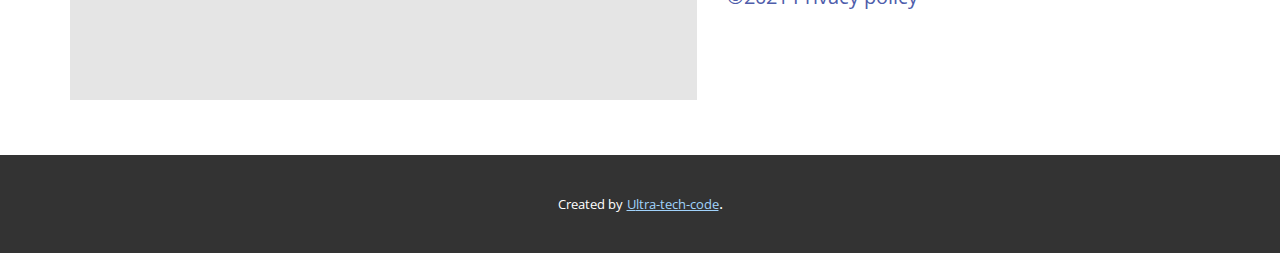
<file: SeanDesign.html>
<!DOCTYPE html>
<html style="font-size: 16px;">
  <head>
    <meta name="viewport" content="width=device-width, initial-scale=1.0">
    <meta charset="utf-8">
    <meta name="keywords" content="Hello, I’m Victor., Design and Website&nbsp;Development, Logo, Flyer, Product Design, UI/UX, Digital marketing., Follow us @Seandesign, Contact Me @+2347059401379">
    <meta name="description" content="">
    <meta name="page_type" content="np-template-header-footer-from-plugin">
    <title>SeanDesign</title>
    <link rel="stylesheet" href="nicepage.css" media="screen">
<link rel="stylesheet" href="SeanDesign.css" media="screen">
    <script class="u-script" type="text/javascript" src="jquery.js" defer=""></script>
    <script class="u-script" type="text/javascript" src="nicepage.js" defer=""></script>
    <meta name="generator" content="Nicepage 3.20.4, nicepage.com">
    
    <link id="u-theme-google-font" rel="stylesheet" href="https://fonts.googleapis.com/css?family=Oswald:200,300,400,500,600,700|Open+Sans:300,300i,400,400i,600,600i,700,700i,800,800i">
    <link id="u-page-google-font" rel="stylesheet" href="https://fonts.googleapis.com/css?family=Oswald:200,300,400,500,600,700|PT+Sans:400,400i,700,700i|Oswald:200,300,400,500,600,700">
    
    
    
    
    
    
    <script type="application/ld+json">{
		"@context": "http://schema.org",
		"@type": "Organization",
		"name": "",
		"logo": "images/InkedmyLogo_LI.jpg"
}</script>
    <meta name="theme-color" content="#0063b1">
    <meta property="og:title" content="SeanDesign">
    <meta property="og:type" content="website">
  </head>
  <body class="u-body"><header class="u-clearfix u-header u-header" id="sec-61a4"><div class="u-clearfix u-sheet u-sheet-1">
        <nav class="u-menu u-menu-dropdown u-offcanvas u-menu-1">
          <div class="menu-collapse" style="font-size: 1rem; letter-spacing: 0px; font-weight: 700;">
            <a class="u-button-style u-custom-left-right-menu-spacing u-custom-padding-bottom u-custom-text-color u-custom-top-bottom-menu-spacing u-nav-link u-text-active-palette-1-base u-text-hover-palette-2-base" href="#">
              <svg><use xmlns:xlink="http://www.w3.org/1999/xlink" xlink:href="#menu-hamburger"></use></svg>
              <svg version="1.1" xmlns="http://www.w3.org/2000/svg" xmlns:xlink="http://www.w3.org/1999/xlink"><defs><symbol id="menu-hamburger" viewBox="0 0 16 16" style="width: 16px; height: 16px;"><rect y="1" width="16" height="2"></rect><rect y="7" width="16" height="2"></rect><rect y="13" width="16" height="2"></rect>
</symbol>
</defs></svg>
            </a>
          </div>
          <div class="u-custom-menu u-nav-container">
            <ul class="u-nav u-spacing-20 u-unstyled u-nav-1"><li class="u-nav-item"><a class="u-button-style u-nav-link u-text-active-palette-1-base u-text-black u-text-hover-palette-2-base" href="SeanDesign.html#sec-d430" data-page-id="266513462" style="padding: 10px;">Home</a>
</li><li class="u-nav-item"><a class="u-button-style u-nav-link u-text-active-palette-1-base u-text-black u-text-hover-palette-2-base" href="SeanDesign.html#carousel_a0f9" data-page-id="266513462" style="padding: 10px;">My Work</a>
</li><li class="u-nav-item"><a class="u-button-style u-nav-link u-text-active-palette-1-base u-text-black u-text-hover-palette-2-base" href="SeanDesign.html#carousel_fd7a" data-page-id="266513462" style="padding: 10px;">What I Do</a>
</li><li class="u-nav-item"><a class="u-button-style u-nav-link u-text-active-palette-1-base u-text-black u-text-hover-palette-2-base" href="SeanDesign.html#carousel_7b7c" data-page-id="266513462" style="padding: 10px;">My Profile</a>
</li><li class="u-nav-item"><a class="u-button-style u-nav-link u-text-active-palette-1-base u-text-black u-text-hover-palette-2-base" href="SeanDesign.html#carousel_a43d" data-page-id="266513462" style="padding: 10px;">Contact Me</a>
</li></ul>
          </div>
          <div class="u-custom-menu u-nav-container-collapse">
            <div class="u-black u-container-style u-inner-container-layout u-opacity u-opacity-95 u-sidenav">
              <div class="u-sidenav-overflow">
                <div class="u-menu-close"></div>
                <ul class="u-align-center u-nav u-popupmenu-items u-unstyled u-nav-2"><li class="u-nav-item"><a class="u-button-style u-nav-link" href="SeanDesign.html#sec-d430" data-page-id="266513462" style="padding: 10px;">Home</a>
</li><li class="u-nav-item"><a class="u-button-style u-nav-link" href="SeanDesign.html#carousel_a0f9" data-page-id="266513462" style="padding: 10px;">My Work</a>
</li><li class="u-nav-item"><a class="u-button-style u-nav-link" href="SeanDesign.html#carousel_fd7a" data-page-id="266513462" style="padding: 10px;">What I Do</a>
</li><li class="u-nav-item"><a class="u-button-style u-nav-link" href="SeanDesign.html#carousel_7b7c" data-page-id="266513462" style="padding: 10px;">My Profile</a>
</li><li class="u-nav-item"><a class="u-button-style u-nav-link" href="SeanDesign.html#carousel_a43d" data-page-id="266513462" style="padding: 10px;">Contact Me</a>
</li></ul>
              </div>
            </div>
            <div class="u-black u-menu-overlay u-opacity u-opacity-70"></div>
          </div>
        </nav>
        <a href="SeanDesign.html#sec-d430" data-page-id="266513462" class="u-image u-image-round u-logo u-image-1" data-image-width="2554" data-image-height="3301" title="Home">
          <img src="images/InkedmyLogo_LI.jpg" class="u-logo-image u-logo-image-1" data-image-width="77.9752">
        </a>
      </div></header> 
    <section class="u-align-center u-clearfix u-palette-4-base u-section-1" id="sec-d430">
      <div class="u-clearfix u-gutter-0 u-layout-wrap u-layout-wrap-1">
        <div class="u-gutter-0 u-layout">
          <div class="u-layout-row">
            <div class="u-container-style u-image u-layout-cell u-size-30 u-image-1" data-image-width="810" data-image-height="1080">
              <div class="u-container-layout u-valign-bottom u-container-layout-1"></div>
            </div>
            <div class="u-align-left u-container-style u-layout-cell u-shape-rectangle u-size-30 u-white u-layout-cell-2">
              <div class="u-container-layout u-container-layout-2">
                <h1 class="u-custom-font u-font-oswald u-text u-text-1">Hello, I’m Victor.</h1>
                <h6 class="u-custom-font u-font-pt-sans u-text u-text-palette-4-base u-text-2">Graphic Designer</h6>
                <p class="u-text u-text-grey-50 u-text-3"> I am creative graphic designer. I am&nbsp;an expert in Corel Draw, Adobe Photoshop and Figma. I have worked with a varied myriad of clients.&nbsp; My motto is to create a design that inspire awe in your mind.</p>
                <p class="u-text u-text-4"><span class="u-icon u-text-palette-4-base u-icon-1"><svg class="u-svg-content" viewBox="0 0 513.64 513.64" x="0px" y="0px" style="width: 1em; height: 1em;"><g><g><path d="M499.66,376.96l-71.68-71.68c-25.6-25.6-69.12-15.359-79.36,17.92c-7.68,23.041-33.28,35.841-56.32,30.72    c-51.2-12.8-120.32-79.36-133.12-133.12c-7.68-23.041,7.68-48.641,30.72-56.32c33.28-10.24,43.52-53.76,17.92-79.36l-71.68-71.68    c-20.48-17.92-51.2-17.92-69.12,0l-48.64,48.64c-48.64,51.2,5.12,186.88,125.44,307.2c120.32,120.32,256,176.641,307.2,125.44    l48.64-48.64C517.581,425.6,517.581,394.88,499.66,376.96z"></path>
</g>
</g></svg><img></span>&nbsp;Phone: <a href="tel:+123456789" class="u-active-none u-border-none u-btn u-button-link u-button-style u-hover-none u-none u-text-palette-4-base u-btn-1">+</a>2347059401379
                </p>
                <p class="u-text u-text-5"><span class="u-icon u-text-palette-4-base u-icon-2"><svg class="u-svg-content" viewBox="0 0 512 512" x="0px" y="0px" style="width: 1em; height: 1em;"><g><g><polygon points="339.392,258.624 512,367.744 512,144.896   "></polygon>
</g>
</g><g><g><polygon points="0,144.896 0,367.744 172.608,258.624   "></polygon>
</g>
</g><g><g><path d="M480,80H32C16.032,80,3.36,91.904,0.96,107.232L256,275.264l255.04-168.032C508.64,91.904,495.968,80,480,80z"></path>
</g>
</g><g><g><path d="M310.08,277.952l-45.28,29.824c-2.688,1.76-5.728,2.624-8.8,2.624c-3.072,0-6.112-0.864-8.8-2.624l-45.28-29.856    L1.024,404.992C3.488,420.192,16.096,432,32,432h448c15.904,0,28.512-11.808,30.976-27.008L310.08,277.952z"></path>
</g>
</g></svg><img></span>&nbsp;Email: <a href="mailto:info@youremailidhere.com" class="u-active-none u-border-none u-btn u-button-link u-button-style u-hover-none u-none u-text-palette-4-base u-btn-2">idowuoriloye@gmail.com<br>
                  </a>
                </p>
                <p class="u-text u-text-6"><span class="u-icon u-text-palette-4-base u-icon-3"><svg class="u-svg-content" viewBox="0 0 512 512" x="0px" y="0px" style="width: 1em; height: 1em;"><g><g><path d="M256,0C161.896,0,85.333,76.563,85.333,170.667c0,28.25,7.063,56.26,20.49,81.104L246.667,506.5    c1.875,3.396,5.448,5.5,9.333,5.5s7.458-2.104,9.333-5.5l140.896-254.813c13.375-24.76,20.438-52.771,20.438-81.021    C426.667,76.563,350.104,0,256,0z M256,256c-47.052,0-85.333-38.281-85.333-85.333c0-47.052,38.281-85.333,85.333-85.333    s85.333,38.281,85.333,85.333C341.333,217.719,303.052,256,256,256z"></path>
</g>
</g></svg><img></span>&nbsp;Address: N4/583b Yemetu Alaadorin Ibadan
                </p>
                <p class="u-text u-text-7"></p>
                <a href="#" class="u-active-palette-4-light-1 u-border-none u-btn u-btn-round u-button-style u-hover-palette-4-light-1 u-palette-4-base u-radius-8 u-text-active-white u-text-body-alt-color u-text-hover-white u-btn-3">Download cv&nbsp;&nbsp;<span class="u-icon u-icon-4"><svg class="u-svg-content" viewBox="0 0 512 512" x="0px" y="0px" style="width: 1em; height: 1em;"><g><g><path d="M382.56,233.376C379.968,227.648,374.272,224,368,224h-64V16c0-8.832-7.168-16-16-16h-64c-8.832,0-16,7.168-16,16v208h-64    c-6.272,0-11.968,3.68-14.56,9.376c-2.624,5.728-1.6,12.416,2.528,17.152l112,128c3.04,3.488,7.424,5.472,12.032,5.472    c4.608,0,8.992-2.016,12.032-5.472l112-128C384.192,245.824,385.152,239.104,382.56,233.376z"></path>
</g>
</g><g><g><path d="M432,352v96H80v-96H16v128c0,17.696,14.336,32,32,32h416c17.696,0,32-14.304,32-32V352H432z"></path>
</g>
</g></svg><img></span>
                </a>
              </div>
            </div>
          </div>
        </div>
      </div>
    </section>
    <section class="u-align-center u-clearfix u-palette-5-dark-3 u-section-2" id="carousel_a0f9">
      <h1 class="u-custom-font u-font-oswald u-text u-text-default u-text-1"><b>My Works</b>
      </h1>
      <p class="u-text u-text-palette-5-dark-1 u-text-2">The only way to create some great art is your love&nbsp; and passion for what you do. My design has the ability to bring out the best feature of your business.<br>let's get started...
      </p>
      <div class="u-expanded-width u-gallery u-layout-grid u-lightbox u-show-text-on-hover u-gallery-1">
        <div class="u-gallery-inner u-gallery-inner-1">
          <div class="u-effect-fade u-gallery-item">
            <div class="u-back-slide" data-image-width="2550" data-image-height="3300">
              <img class="u-back-image u-expanded u-back-image-1" src="images/ollieslingeries2.jpg" alt="LOGO">
            </div>
            <div class="u-over-slide u-shading u-valign-middle u-over-slide-1">
              <h3 class="u-gallery-heading" style="text-transform: uppercase;">LOGO</h3>
              <p class="u-gallery-text"></p>
            </div>
          </div>
          <div class="u-effect-fade u-gallery-item">
            <div class="u-back-slide" data-image-width="1242" data-image-height="1750">
              <img class="u-back-image u-expanded u-back-image-2" src="images/Seadorf.jpg" alt="LOGO">
            </div>
            <div class="u-over-slide u-shading u-valign-middle u-over-slide-2">
              <h3 class="u-gallery-heading" style="text-transform: uppercase;">LOGO</h3>
              <p class="u-gallery-text"></p>
            </div>
          </div>
          <div class="u-effect-fade u-gallery-item">
            <div class="u-back-slide" data-image-width="1244" data-image-height="1752">
              <img class="u-back-image u-expanded u-back-image-3" src="images/dragnwear1.jpg" alt="Logo">
            </div>
            <div class="u-over-slide u-shading u-valign-middle u-over-slide-3">
              <h3 class="u-gallery-heading" style="text-transform: uppercase;">Logo</h3>
              <p class="u-gallery-text"></p>
            </div>
          </div>
          <div class="u-effect-fade u-gallery-item">
            <div class="u-back-slide" data-image-width="1600" data-image-height="1131">
              <img class="u-back-image u-expanded u-image-contain" src="images/BUMITETREAT.jpg" alt="Business flyer">
            </div>
            <div class="u-over-slide u-shading u-valign-middle u-over-slide-4">
              <h3 class="u-gallery-heading" style="text-transform: uppercase;">Business flyer</h3>
              <p class="u-gallery-text"></p>
            </div>
          </div>
          <div class="u-effect-fade u-gallery-item">
            <div class="u-back-slide" data-image-width="1600" data-image-height="1132">
              <img class="u-back-image u-expanded u-image-contain" src="images/desirepreorderII.jpg" alt="Business flyer">
            </div>
            <div class="u-over-slide u-shading u-valign-middle u-over-slide-5">
              <h3 class="u-gallery-heading" style="text-transform: uppercase;">Business flyer</h3>
              <p class="u-gallery-text"></p>
            </div>
          </div>
          <div class="u-effect-fade u-gallery-item">
            <div class="u-back-slide" data-image-width="1600" data-image-height="1132">
              <img class="u-back-image u-expanded u-image-contain" src="images/crystalbilldesign.jpg" alt="Business card">
            </div>
            <div class="u-over-slide u-shading u-valign-middle u-over-slide-6">
              <h3 class="u-gallery-heading" style="text-transform: uppercase;">Business card</h3>
              <p class="u-gallery-text"></p>
            </div>
          </div>
          <div class="u-effect-fade u-gallery-item">
            <div class="u-back-slide" data-image-width="1132" data-image-height="1600">
              <img class="u-back-image u-expanded u-image-contain" src="images/gardenappraisalletterhead.jpg" alt="BUSINESS LETTERHEAD">
            </div>
            <div class="u-over-slide u-shading u-valign-middle u-over-slide-7">
              <h3 class="u-gallery-heading" style="text-transform: uppercase;">BUSINESS LETTERHEAD</h3>
              <p class="u-gallery-text"></p>
            </div>
          </div>
          <div class="u-effect-fade u-gallery-item">
            <div class="u-back-slide" data-image-width="1135" data-image-height="1600">
              <img class="u-back-image u-expanded u-image-contain u-back-image-8" src="images/YOUTHWEEK.jpg" alt="EVENT FLYER">
            </div>
            <div class="u-over-slide u-shading u-valign-middle u-over-slide-8">
              <h3 class="u-gallery-heading" style="text-transform: uppercase;">EVENT FLYER</h3>
              <p class="u-gallery-text"></p>
            </div>
          </div>
          <div class="u-effect-fade u-gallery-item u-hidden-md">
            <div class="u-back-slide" data-image-width="1132" data-image-height="1600">
              <img class="u-back-image u-expanded u-image-contain" src="images/philipsLHrebrand.jpg" alt="BUSINESS LETTERHEAD">
            </div>
            <div class="u-over-slide u-shading u-valign-middle u-over-slide-9">
              <h3 class="u-gallery-heading" style="text-transform: uppercase;">BUSINESS LETTERHEAD</h3>
              <p class="u-gallery-text"></p>
            </div>
          </div>
        </div>
      </div>
    </section>
    <section class="u-clearfix u-palette-5-dark-3 u-section-3" id="carousel_fd7a">
      <div class="u-clearfix u-sheet u-valign-middle u-sheet-1">
        <div class="u-clearfix u-expanded-width u-layout-wrap u-layout-wrap-1">
          <div class="u-gutter-0 u-layout">
            <div class="u-layout-row">
              <div class="u-container-style u-layout-cell u-size-30 u-layout-cell-1">
                <div class="u-container-layout u-valign-top u-container-layout-1">
                  <h5 class="u-align-left u-custom-font u-text u-text-default u-text-font u-text-1">my skills</h5>
                  <h1 class="u-text u-text-default u-text-2">Expertise</h1>
                  <p class="u-align-left u-text u-text-palette-5-dark-1 u-text-3">Two decades of hands-on experience and hundreds of millions in spend have yielded a diverse skillset that touches on most every function. This is a partial list.</p>
                  <a href="#" class="u-active-palette-4-light-1 u-btn u-btn-round u-button-style u-hover-palette-4-light-1 u-palette-4-base u-radius-8 u-text-active-white u-text-body-alt-color u-text-hover-white u-btn-1">resume&nbsp;&nbsp;<span class="u-icon u-icon-1"><svg class="u-svg-content" viewBox="-16 0 384 384" style="width: 1em; height: 1em;"><path d="m256 0h-256v384h32v-352h192v96h96v256h32v-302.625l-81.375-81.375zm64 96h-64v-64h1.375l62.625 62.625zm0 0"></path><path d="m68.808594 254.832031 196.457031-46.222656-127.121094-115.554687zm129.933594-63.441406-75.542969 17.777344 26.664062-62.214844zm0 0"></path><path d="m64 288h224v32h-224zm0 0"></path><path d="m64 352h176v32h-176zm0 0"></path></svg><img></span>
                  </a>
                </div>
              </div>
              <div class="u-container-style u-layout-cell u-size-30 u-layout-cell-2">
                <div class="u-container-layout u-valign-top u-container-layout-2">
                  <ul class="u-align-left u-custom-list u-text u-text-palette-5-dark-1 u-text-4">
                    <li>
                      <div class="u-list-icon">
                        <div xmlns="http://www.w3.org/2000/svg" xmlns:xlink="http://www.w3.org/1999/xlink" version="1.1" xml:space="preserve" class="u-svg-content">—</div>
                      </div>Brand Development &amp; Advertising 
                    </li>
                    <li>
                      <div class="u-list-icon">
                        <div xmlns="http://www.w3.org/2000/svg" xmlns:xlink="http://www.w3.org/1999/xlink" version="1.1" xml:space="preserve" class="u-svg-content">—</div>
                      </div>Product Design
                    </li>
                    <li>
                      <div class="u-list-icon">
                        <div xmlns="http://www.w3.org/2000/svg" xmlns:xlink="http://www.w3.org/1999/xlink" version="1.1" xml:space="preserve" class="u-svg-content">—</div>
                      </div>UI/UX
                    </li>
                    <li>
                      <div class="u-list-icon">
                        <div xmlns="http://www.w3.org/2000/svg" xmlns:xlink="http://www.w3.org/1999/xlink" version="1.1" xml:space="preserve" class="u-svg-content">—</div>
                      </div> Business Logo Design
                    </li>
                    <li>
                      <div class="u-list-icon">
                        <div xmlns="http://www.w3.org/2000/svg" xmlns:xlink="http://www.w3.org/1999/xlink" version="1.1" xml:space="preserve" class="u-svg-content">—</div>
                      </div> Business Letterhead Design
                    </li>
                    <li>
                      <div class="u-list-icon">
                        <div xmlns="http://www.w3.org/2000/svg" xmlns:xlink="http://www.w3.org/1999/xlink" version="1.1" xml:space="preserve" class="u-svg-content">—</div>
                      </div>
                    </li>
                    <li>
                      <div class="u-list-icon">
                        <div xmlns="http://www.w3.org/2000/svg" xmlns:xlink="http://www.w3.org/1999/xlink" version="1.1" xml:space="preserve" class="u-svg-content">—</div>
                      </div>Event Flyer Design
                    </li>
                    <li>
                      <div class="u-list-icon">
                        <div xmlns="http://www.w3.org/2000/svg" xmlns:xlink="http://www.w3.org/1999/xlink" version="1.1" xml:space="preserve" class="u-svg-content">—</div>
                      </div>Social Media Management
                    </li>
                    <li>
                      <div class="u-list-icon">
                        <div xmlns="http://www.w3.org/2000/svg" xmlns:xlink="http://www.w3.org/1999/xlink" version="1.1" xml:space="preserve" class="u-svg-content">—</div>
                      </div>Website Design &amp; Development<br>
                    </li>
                    <li>
                      <div class="u-list-icon">
                        <div xmlns="http://www.w3.org/2000/svg" xmlns:xlink="http://www.w3.org/1999/xlink" version="1.1" xml:space="preserve" class="u-svg-content">—</div>
                      </div>Advertising Creative (All Mediums)
                    </li>
                    <li>
                      <div class="u-list-icon">
                        <div xmlns="http://www.w3.org/2000/svg" xmlns:xlink="http://www.w3.org/1999/xlink" version="1.1" xml:space="preserve" class="u-svg-content">—</div>
                      </div>Printing
                    </li>
                    <li>
                      <div class="u-list-icon">
                        <div xmlns="http://www.w3.org/2000/svg" xmlns:xlink="http://www.w3.org/1999/xlink" version="1.1" xml:space="preserve" class="u-svg-content">—</div>
                      </div>Copywriting (Ad, Web, &amp; Product)
                    </li>
                    <li>
                      <div class="u-list-icon">
                        <div xmlns="http://www.w3.org/2000/svg" xmlns:xlink="http://www.w3.org/1999/xlink" version="1.1" xml:space="preserve" class="u-svg-content">—</div>
                      </div>Content Strategy &amp; Execution
                    </li>
                    <li>
                      <div class="u-list-icon">
                        <div xmlns="http://www.w3.org/2000/svg" xmlns:xlink="http://www.w3.org/1999/xlink" version="1.1" xml:space="preserve" class="u-svg-content">—</div>
                      </div>Business Development<br>
                    </li>
                  </ul>
                </div>
              </div>
            </div>
          </div>
        </div>
      </div>
    </section>
    <section class="u-align-center u-clearfix u-white u-section-4" id="carousel_7b7c">
      <div class="u-clearfix u-sheet u-valign-middle u-sheet-1">
        <h1 class="u-text u-text-1">Profile</h1>
        <p class="u-large-text u-text u-text-variant u-text-2">I'm a creative graphic designer</p>
        <div class="u-clearfix u-layout-wrap u-layout-wrap-1">
          <div class="u-gutter-0 u-layout">
            <div class="u-layout-col">
              <div class="u-align-center u-container-style u-layout-cell u-size-20 u-layout-cell-1">
                <div class="u-container-layout u-valign-middle u-container-layout-1">
                  <div alt="" class="u-image u-image-circle u-image-1" data-image-width="709" data-image-height="846"></div>
                </div>
              </div>
              <div class="u-align-center u-container-style u-layout-cell u-palette-4-base u-size-20 u-layout-cell-2">
                <div class="u-container-layout u-container-layout-2">
                  <h3 class="u-text u-text-default u-text-3">About me</h3>
                  <p class="u-text u-text-4">I am creative graphic designer. I am&nbsp;an expert in Corel Draw, Adobe Photoshop and Figma. I have worked with a varied myriad of clients.&nbsp; My motto is to create a design that inspire awe in your mind, <br> Welcome.
                  </p>
                </div>
              </div>
              <div class="u-align-center u-container-style u-layout-cell u-size-20 u-layout-cell-3">
                <div class="u-container-layout u-container-layout-3">
                  <h3 class="u-text u-text-default u-text-5">Details</h3>
                  <p class="u-text u-text-6">
                    <span style="font-weight: 700;">Name: </span>
                    <br>Idowu Victor Oriloye<br>
                    <span style="font-weight: 700;">Age: </span>
                    <br>23 years <span style="font-weight: 700;">
                      <br>Location: 
                    </span>
                    <br><span class="u-icon u-text-palette-4-base"><svg class="u-svg-content" viewBox="0 0 512 512" x="0px" y="0px"><g><g><path d="M256,0C161.896,0,85.333,76.563,85.333,170.667c0,28.25,7.063,56.26,20.49,81.104L246.667,506.5    c1.875,3.396,5.448,5.5,9.333,5.5s7.458-2.104,9.333-5.5l140.896-254.813c13.375-24.76,20.438-52.771,20.438-81.021    C426.667,76.563,350.104,0,256,0z M256,256c-47.052,0-85.333-38.281-85.333-85.333c0-47.052,38.281-85.333,85.333-85.333    s85.333,38.281,85.333,85.333C341.333,217.719,303.052,256,256,256z"></path>
</g>
</g></svg><img></span> &nbsp;Address: N4/583b Yemetu Alaadorin Ibadan
                  </p>
                  <div class="u-social-icons u-spacing-10 u-social-icons-1">
                    <a class="u-social-url" title="facebook" target="_blank" href="https://facebook.com/idowuoriloye.58"><span class="u-icon u-icon-circle u-social-facebook u-social-icon u-text-black u-icon-2"><svg class="u-svg-link" preserveAspectRatio="xMidYMin slice" viewBox="0 0 112 112" style=""><use xmlns:xlink="http://www.w3.org/1999/xlink" xlink:href="#svg-bc6b"></use></svg><svg class="u-svg-content" viewBox="0 0 112 112" x="0" y="0" id="svg-bc6b"><path fill="currentColor" d="M75.5,28.8H65.4c-1.5,0-4,0.9-4,4.3v9.4h13.9l-1.5,15.8H61.4v45.1H42.8V58.3h-8.8V42.4h8.8V32.2
	c0-7.4,3.4-18.8,18.8-18.8h13.8v15.4H75.5z"></path></svg></span>
                    </a>
                    <a class="u-social-url" title="twitter" target="_blank" href="https://twitter.com/seanvikson"><span class="u-icon u-icon-circle u-social-icon u-social-twitter u-text-black u-icon-3"><svg class="u-svg-link" preserveAspectRatio="xMidYMin slice" viewBox="0 0 112 112" style=""><use xmlns:xlink="http://www.w3.org/1999/xlink" xlink:href="#svg-ed97"></use></svg><svg class="u-svg-content" viewBox="0 0 112 112" x="0" y="0" id="svg-ed97"><path fill="currentColor" d="M92.2,38.2c0,0.8,0,1.6,0,2.3c0,24.3-18.6,52.4-52.6,52.4c-10.6,0.1-20.2-2.9-28.5-8.2
	c1.4,0.2,2.9,0.2,4.4,0.2c8.7,0,16.7-2.9,23-7.9c-8.1-0.2-14.9-5.5-17.3-12.8c1.1,0.2,2.4,0.2,3.4,0.2c1.6,0,3.3-0.2,4.8-0.7
	c-8.4-1.6-14.9-9.2-14.9-18c0-0.2,0-0.2,0-0.2c2.5,1.4,5.4,2.2,8.4,2.3c-5-3.3-8.3-8.9-8.3-15.4c0-3.4,1-6.5,2.5-9.2
	c9.1,11.1,22.7,18.5,38,19.2c-0.2-1.4-0.4-2.8-0.4-4.3c0.1-10,8.3-18.2,18.5-18.2c5.4,0,10.1,2.2,13.5,5.7c4.3-0.8,8.1-2.3,11.7-4.5
	c-1.4,4.3-4.3,7.9-8.1,10.1c3.7-0.4,7.3-1.4,10.6-2.9C98.9,32.3,95.7,35.5,92.2,38.2z"></path></svg></span>
                    </a>
                    <a class="u-social-url" title="instagram" target="_blank" href="https://www.instagram.com/seanDesign"><span class="u-icon u-icon-circle u-social-icon u-social-instagram u-text-black u-icon-4"><svg class="u-svg-link" preserveAspectRatio="xMidYMin slice" viewBox="0 0 112 112" style=""><use xmlns:xlink="http://www.w3.org/1999/xlink" xlink:href="#svg-ea73"></use></svg><svg class="u-svg-content" viewBox="0 0 112 112" x="0" y="0" id="svg-ea73"><path fill="currentColor" d="M55.9,32.9c-12.8,0-23.2,10.4-23.2,23.2s10.4,23.2,23.2,23.2s23.2-10.4,23.2-23.2S68.7,32.9,55.9,32.9z
	 M55.9,69.4c-7.4,0-13.3-6-13.3-13.3c-0.1-7.4,6-13.3,13.3-13.3s13.3,6,13.3,13.3C69.3,63.5,63.3,69.4,55.9,69.4z"></path><path fill="#FFFFFF" d="M79.7,26.8c-3,0-5.4,2.5-5.4,5.4s2.5,5.4,5.4,5.4c3,0,5.4-2.5,5.4-5.4S82.7,26.8,79.7,26.8z"></path><path fill="currentColor" d="M78.2,11H33.5C21,11,10.8,21.3,10.8,33.7v44.7c0,12.6,10.2,22.8,22.7,22.8h44.7c12.6,0,22.7-10.2,22.7-22.7
	V33.7C100.8,21.1,90.6,11,78.2,11z M91,78.4c0,7.1-5.8,12.8-12.8,12.8H33.5c-7.1,0-12.8-5.8-12.8-12.8V33.7
	c0-7.1,5.8-12.8,12.8-12.8h44.7c7.1,0,12.8,5.8,12.8,12.8V78.4z"></path></svg></span>
                    </a>
                  </div>
                </div>
              </div>
            </div>
          </div>
        </div>
      </div>
    </section>
    <section class="u-clearfix u-expanded-width-xl u-white u-section-5" id="carousel_a43d">
      <div class="u-clearfix u-sheet u-valign-middle u-sheet-1">
        <div class="u-clearfix u-expanded-width u-gutter-0 u-layout-wrap u-layout-wrap-1">
          <div class="u-gutter-0 u-layout" style="">
            <div class="u-layout-row" style="">
              <div class="u-align-left u-container-style u-grey-10 u-layout-cell u-shape-rectangle u-size-33 u-layout-cell-1">
                <div class="u-container-layout u-valign-middle u-container-layout-1">
                  <h1 class="u-text u-text-default u-text-palette-4-base u-text-1">Contact Me</h1>
                  <div class="u-expanded-width u-form u-form-1">
                    <form action="https://formspree.io/f/mgerdakb" method="POST" class="u-clearfix u-form-custom-backend u-form-spacing-30 u-form-vertical u-inner-form" style="padding: 0px;" source="custom" name="form" redirect="true">
                      <div class="u-form-group u-form-name">
                        <label for="name-3b9a" class="u-form-control-hidden u-label" wfd-invisible="true">Name</label>
                        <input type="text" placeholder="Enter your Name" id="name-3b9a" name="name" class="u-border-2 u-border-white u-input u-input-rectangle u-white u-input-1" required="">
                      </div>
                      <div class="u-form-email u-form-group">
                        <label for="email-3b9a" class="u-form-control-hidden u-label" wfd-invisible="true">Email</label>
                        <input type="email" placeholder="Enter a valid email address" id="email-3b9a" name="email" class="u-border-2 u-border-white u-input u-input-rectangle u-white u-input-2" required="">
                      </div>
                      <div class="u-form-group u-form-message">
                        <label for="message-3b9a" class="u-form-control-hidden u-label" wfd-invisible="true">Message</label>
                        <textarea placeholder="Enter your message" rows="4" cols="50" id="message-3b9a" name="message" class="u-border-2 u-border-white u-input u-input-rectangle u-white u-input-3" required=""></textarea>
                      </div>
                      <div class="u-align-right u-form-group u-form-submit">
                        <a href="#" class="u-active-palette-4-light-1 u-border-none u-btn u-btn-submit u-button-style u-hover-palette-4-light-1 u-palette-4-base u-text-body-alt-color u-btn-1">Submit</a>
                        <input type="submit" value="submit" class="u-form-control-hidden" wfd-invisible="true">
                      </div>
                      <div class="u-form-send-message u-form-send-success" wfd-invisible="true">Thank you! Your message has been sent.</div>
                      <div class="u-form-send-error u-form-send-message" wfd-invisible="true">Unable to send your message. Please try again later.</div>
                      <input type="hidden" value="" name="recaptchaResponse" wfd-invisible="true">
                    </form>
                  </div>
                </div>
              </div>
              <div class="u-align-left u-container-style u-layout-cell u-shape-rectangle u-size-27 u-layout-cell-2">
                <div class="u-container-layout u-valign-middle u-container-layout-2">
                  <h2 class="u-text u-text-palette-4-base u-text-2">Concepts and Creativity</h2>
                  <img class="u-image u-image-default u-image-1" src="images/IMG_20210607_085509.jpg" alt="" data-image-width="420" data-image-height="420">
                  <p class="u-text u-text-palette-4-base u-text-3"><span class="u-file-icon u-icon u-spacing-10 u-white u-icon-1"><img src="images/profile-1506810-1278719.webp" alt=""></span>idowuoriloye@gmail.com
                  </p>
                  <a href="https://nicepage.com/k/membership-website-templates" class="u-active-none u-btn u-btn-rectangle u-button-style u-hover-none u-none u-text-palette-4-base u-btn-2"><span class="u-icon u-icon-2"><svg class="u-svg-content" viewBox="0 0 405.333 405.333" x="0px" y="0px" style="width: 1em; height: 1em;"><path d="M373.333,266.88c-25.003,0-49.493-3.904-72.704-11.563c-11.328-3.904-24.192-0.896-31.637,6.699l-46.016,34.752    c-52.8-28.181-86.592-61.952-114.389-114.368l33.813-44.928c8.512-8.512,11.563-20.971,7.915-32.64    C142.592,81.472,138.667,56.96,138.667,32c0-17.643-14.357-32-32-32H32C14.357,0,0,14.357,0,32    c0,205.845,167.488,373.333,373.333,373.333c17.643,0,32-14.357,32-32V298.88C405.333,281.237,390.976,266.88,373.333,266.88z"></path></svg><img></span>&nbsp;+2347059401379
                  </a>
                  <div class="u-align-left u-social-icons u-spacing-10 u-social-icons-1">
                    <a class="u-social-url" target="_blank" href="https://facebook.com/idowuoriloye.58" title="Facebook"><span class="u-icon u-icon-circle u-social-facebook u-social-icon u-text-palette-4-base u-icon-3"><svg class="u-svg-link" preserveAspectRatio="xMidYMin slice" viewBox="0 0 112 112" style=""><use xmlns:xlink="http://www.w3.org/1999/xlink" xlink:href="#svg-9fe7"></use></svg><svg class="u-svg-content" viewBox="0 0 112 112" x="0px" y="0px" id="svg-9fe7"><path d="M75.5,28.8H65.4c-1.5,0-4,0.9-4,4.3v9.4h13.9l-1.5,15.8H61.4v45.1H42.8V58.3h-8.8V42.4h8.8V32.2 c0-7.4,3.4-18.8,18.8-18.8h13.8v15.4H75.5z"></path></svg>
                    
                    
                  </span>
                    </a>
                    <a class="u-social-url" target="_blank" href="https://twitter.com/seanvikson" title="Twitter"><span class="u-icon u-icon-circle u-social-icon u-social-twitter u-text-palette-4-base u-icon-4"><svg class="u-svg-link" preserveAspectRatio="xMidYMin slice" viewBox="0 0 112 112" style=""><use xmlns:xlink="http://www.w3.org/1999/xlink" xlink:href="#svg-7d9b"></use></svg><svg class="u-svg-content" viewBox="0 0 112 112" x="0px" y="0px" id="svg-7d9b"><path d="M92.2,38.2c0,0.8,0,1.6,0,2.3c0,24.3-18.6,52.4-52.6,52.4c-10.6,0.1-20.2-2.9-28.5-8.2 c1.4,0.2,2.9,0.2,4.4,0.2c8.7,0,16.7-2.9,23-7.9c-8.1-0.2-14.9-5.5-17.3-12.8c1.1,0.2,2.4,0.2,3.4,0.2c1.6,0,3.3-0.2,4.8-0.7 c-8.4-1.6-14.9-9.2-14.9-18c0-0.2,0-0.2,0-0.2c2.5,1.4,5.4,2.2,8.4,2.3c-5-3.3-8.3-8.9-8.3-15.4c0-3.4,1-6.5,2.5-9.2 c9.1,11.1,22.7,18.5,38,19.2c-0.2-1.4-0.4-2.8-0.4-4.3c0.1-10,8.3-18.2,18.5-18.2c5.4,0,10.1,2.2,13.5,5.7c4.3-0.8,8.1-2.3,11.7-4.5 c-1.4,4.3-4.3,7.9-8.1,10.1c3.7-0.4,7.3-1.4,10.6-2.9C98.9,32.3,95.7,35.5,92.2,38.2z"></path></svg>
                    
                    
                  </span>
                    </a>
                    <a class="u-social-url" target="_blank" href="https://www.instagram.com/seanDesign" title="Instagram"><span class="u-icon u-icon-circle u-social-icon u-social-instagram u-text-palette-4-base u-icon-5"><svg class="u-svg-link" preserveAspectRatio="xMidYMin slice" viewBox="0 0 112 112" style=""><use xmlns:xlink="http://www.w3.org/1999/xlink" xlink:href="#svg-ba31"></use></svg><svg class="u-svg-content" viewBox="0 0 112 112" x="0px" y="0px" id="svg-ba31"><path d="M55.9,32.9c-12.8,0-23.2,10.4-23.2,23.2s10.4,23.2,23.2,23.2s23.2-10.4,23.2-23.2S68.7,32.9,55.9,32.9z M55.9,69.4c-7.4,0-13.3-6-13.3-13.3c-0.1-7.4,6-13.3,13.3-13.3s13.3,6,13.3,13.3C69.3,63.5,63.3,69.4,55.9,69.4z"></path><path d="M79.7,26.8c-3,0-5.4,2.5-5.4,5.4s2.5,5.4,5.4,5.4c3,0,5.4-2.5,5.4-5.4S82.7,26.8,79.7,26.8z"></path><path d="M78.2,11H33.5C21,11,10.8,21.3,10.8,33.7v44.7c0,12.6,10.2,22.8,22.7,22.8h44.7c12.6,0,22.7-10.2,22.7-22.7 V33.7C100.8,21.1,90.6,11,78.2,11z M91,78.4c0,7.1-5.8,12.8-12.8,12.8H33.5c-7.1,0-12.8-5.8-12.8-12.8V33.7 c0-7.1,5.8-12.8,12.8-12.8h44.7c7.1,0,12.8,5.8,12.8,12.8V78.4z"></path></svg>
                    
                    
                  </span>
                    </a>
                    <a class="u-social-url" target="_blank" href="https://linkedin.com/in/idowuvictor" title="linkedin"><span class="u-icon u-icon-circle u-social-icon u-social-linkedin u-text-palette-4-base u-icon-6"><svg class="u-svg-link" preserveAspectRatio="xMidYMin slice" viewBox="0 0 112 112" style=""><use xmlns:xlink="http://www.w3.org/1999/xlink" xlink:href="#svg-6658"></use></svg><svg class="u-svg-content" viewBox="0 0 112 112" x="0px" y="0px" id="svg-6658"><path d="M33.8,96.8H14.5v-58h19.3V96.8z M24.1,30.9L24.1,30.9c-6.6,0-10.8-4.5-10.8-10.1c0-5.8,4.3-10.1,10.9-10.1 S34.9,15,35.1,20.8C35.1,26.4,30.8,30.9,24.1,30.9z M103.3,96.8H84.1v-31c0-7.8-2.7-13.1-9.8-13.1c-5.3,0-8.5,3.6-9.9,7.1 c-0.6,1.3-0.6,3-0.6,4.8V97H44.5c0,0,0.3-52.6,0-58h19.3v8.2c2.6-3.9,7.2-9.6,17.4-9.6c12.7,0,22.2,8.4,22.2,26.1V96.8z"></path></svg>
                    
                    
                  </span>
                    </a>
                  </div>
                  <p class="u-text u-text-palette-4-base u-text-4">©2021 Privacy policy</p>
                </div>
              </div>
            </div>
          </div>
        </div>
      </div>
    </section>
    
    
    
    <section class="u-backlink u-clearfix u-grey-80">
      <p class="u-text">
        <span>Created by</span>
      </p>
      <a class="u-link" href="https://github.com/Ultra-tech-code" target="_blank">
        <span>Ultra-tech-code</span>
      </a>. 
    </section><span style="height: 64px; width: 64px; margin-left: 0px; margin-right: auto; margin-top: 0px; background-image: none; right: 20px; bottom: 20px; box-shadow: 2px 2px 8px 0 rgba(128,128,128,1);" class="u-back-to-top u-icon u-icon-circle u-opacity u-opacity-90 u-palette-1-base u-spacing-11" data-href="#">
        <svg class="u-svg-link" preserveAspectRatio="xMidYMin slice" viewBox="0 0 551.13 551.13"><use xmlns:xlink="http://www.w3.org/1999/xlink" xlink:href="#svg-1d98"></use></svg>
        <svg class="u-svg-content" enable-background="new 0 0 551.13 551.13" viewBox="0 0 551.13 551.13" xmlns="http://www.w3.org/2000/svg" id="svg-1d98"><path d="m275.565 189.451 223.897 223.897h51.668l-275.565-275.565-275.565 275.565h51.668z"></path></svg>
    </span>
  </body>
</html>
</file>
